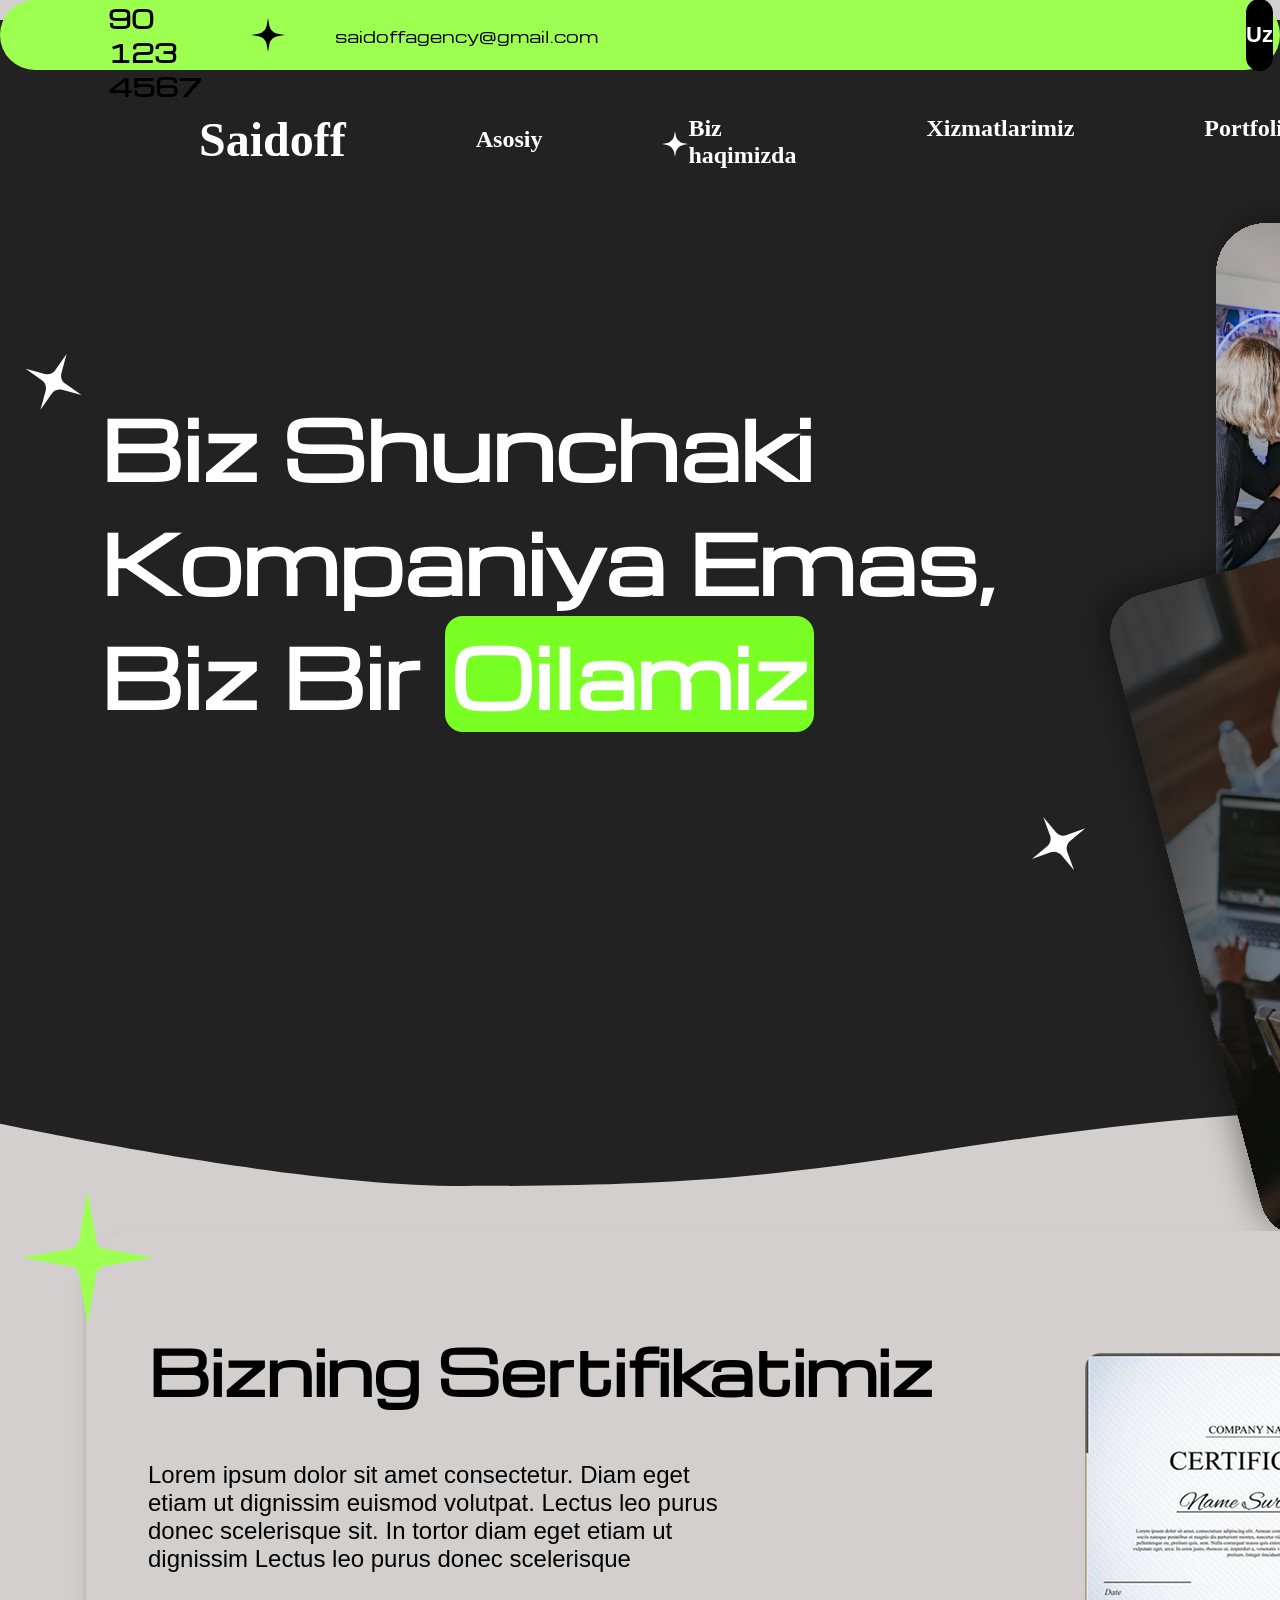
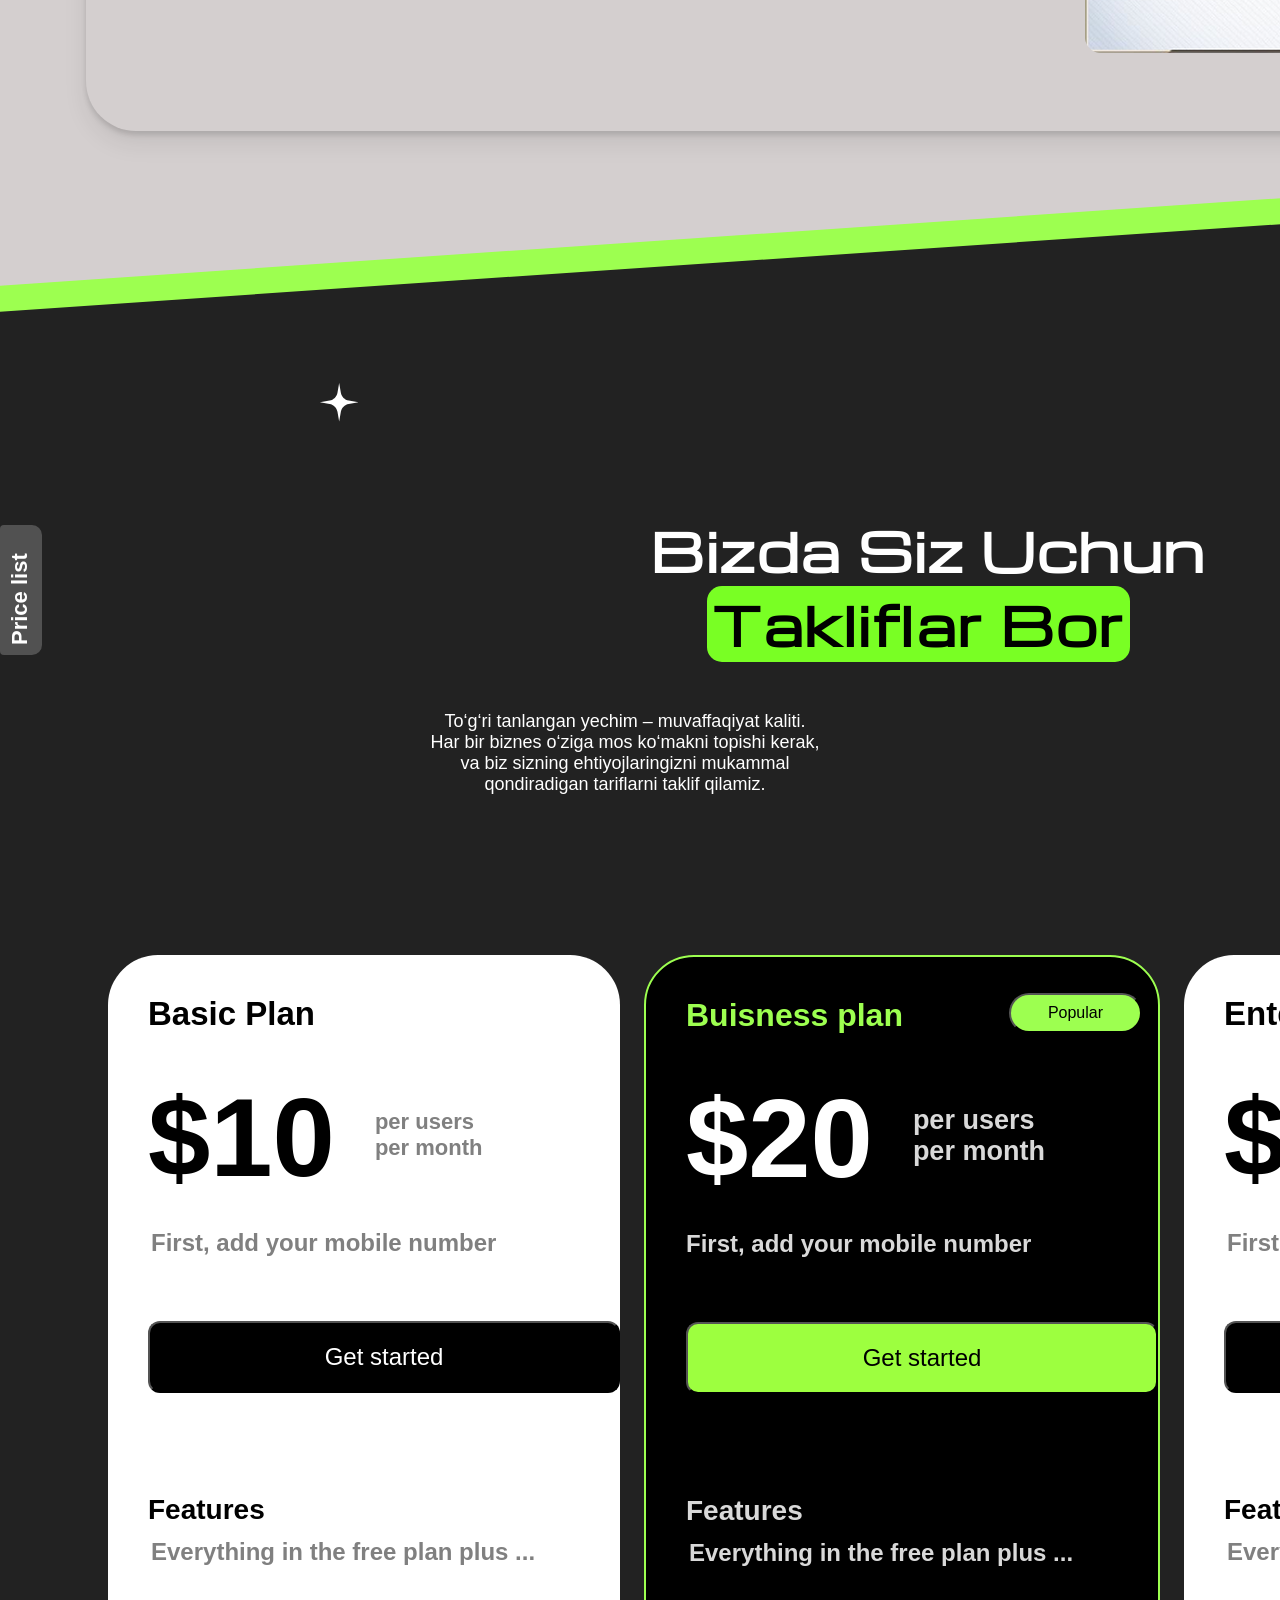
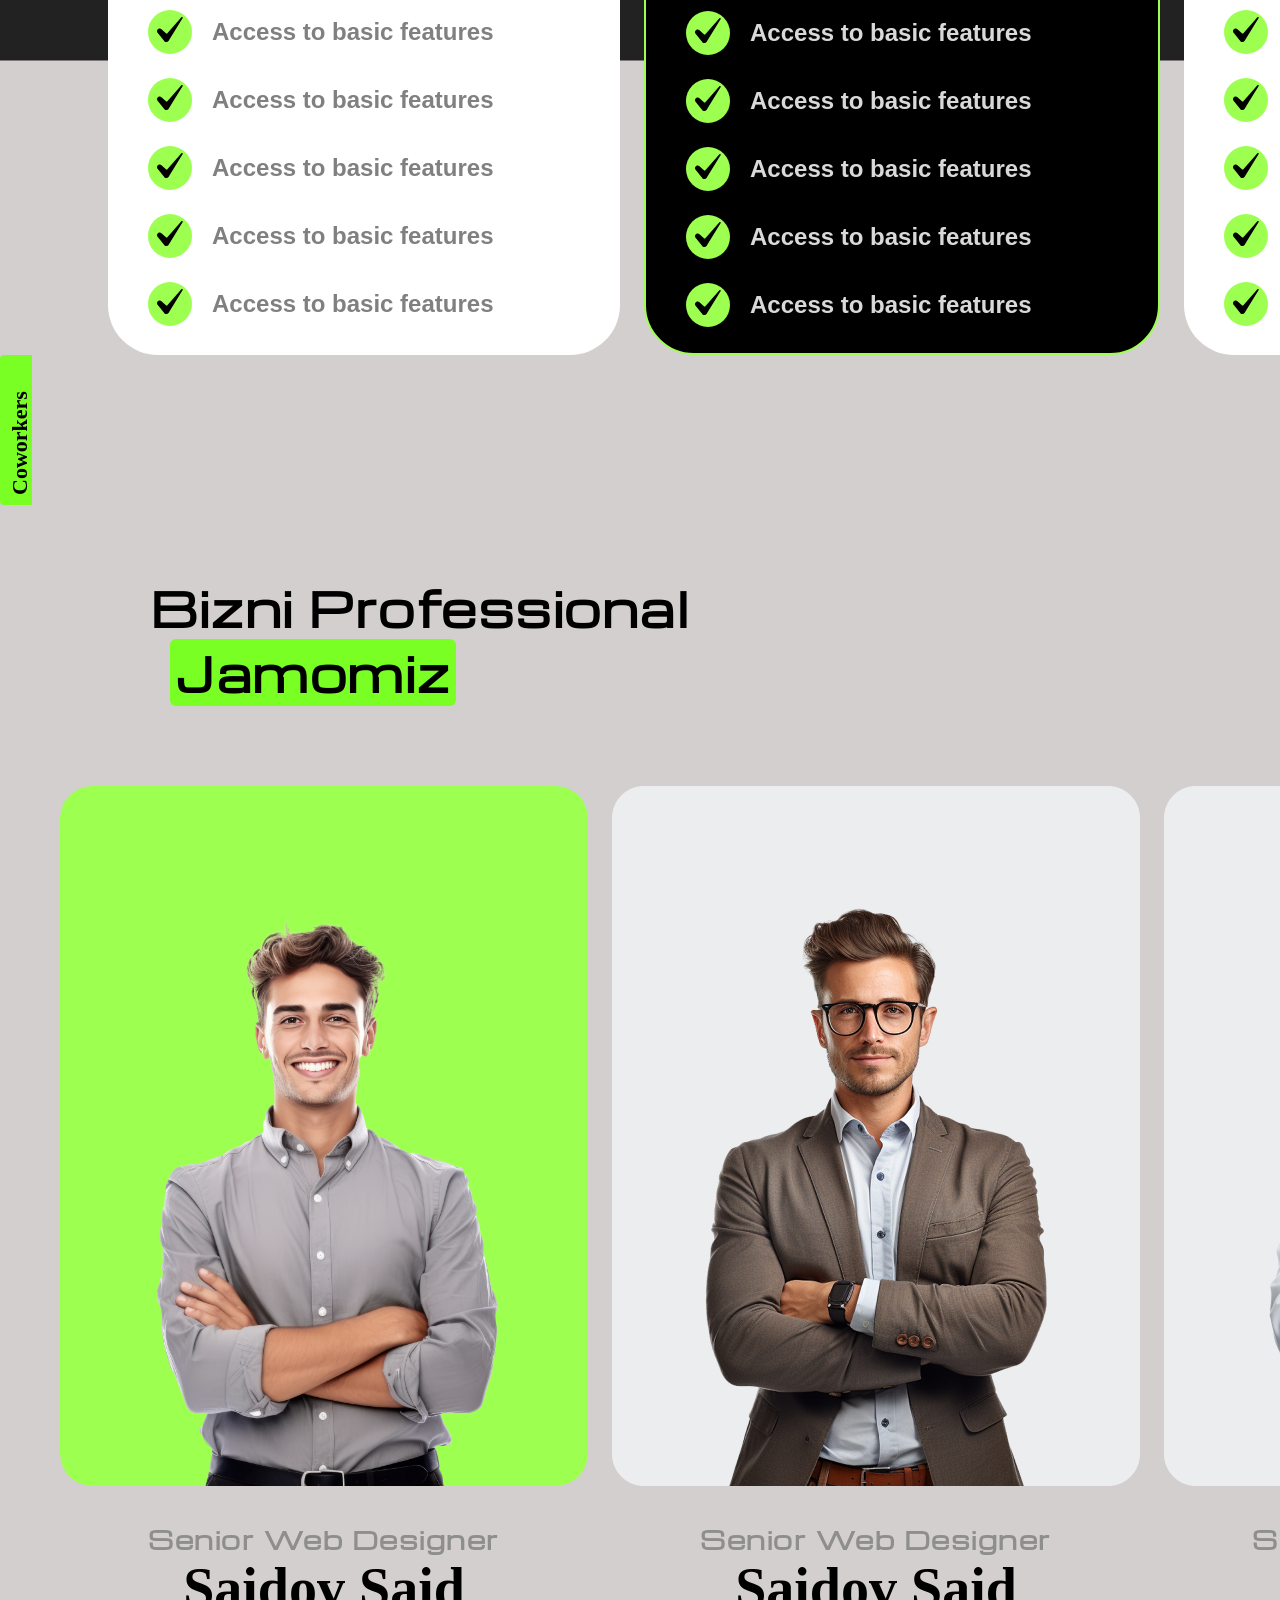
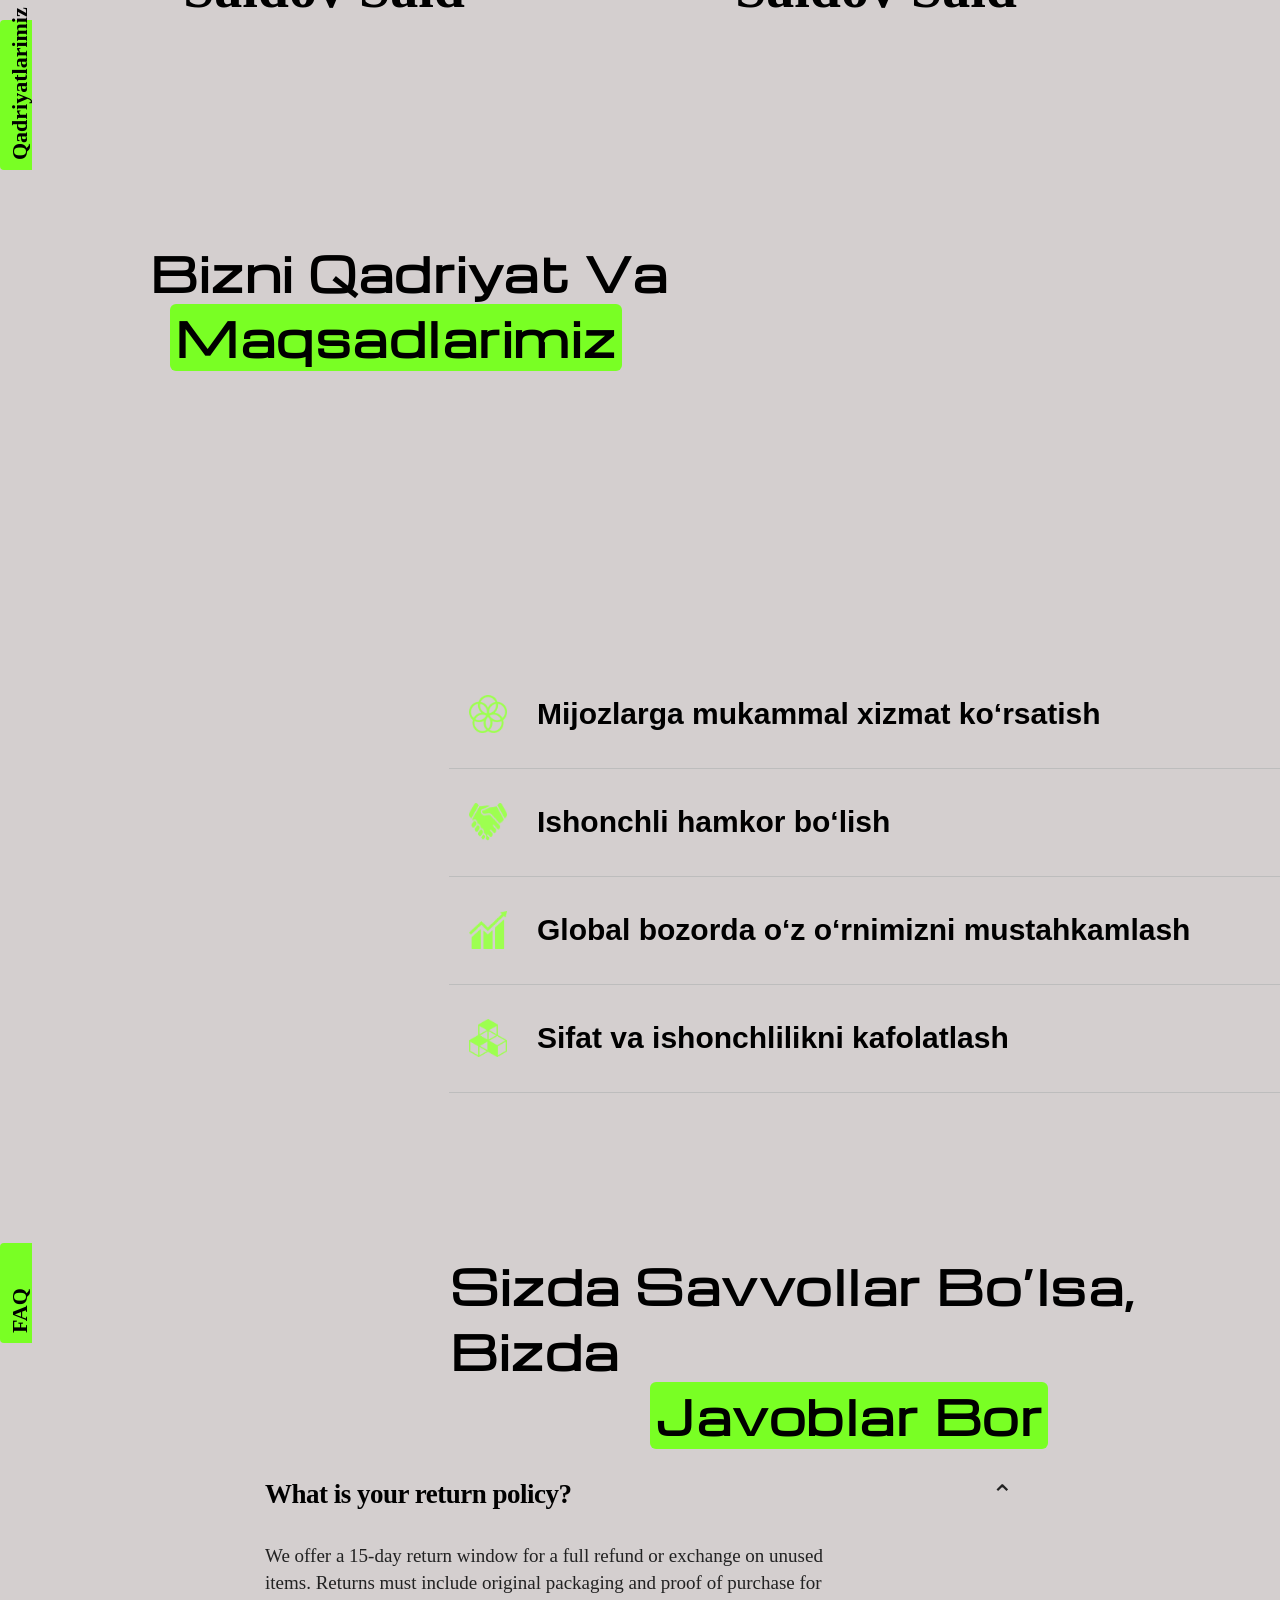
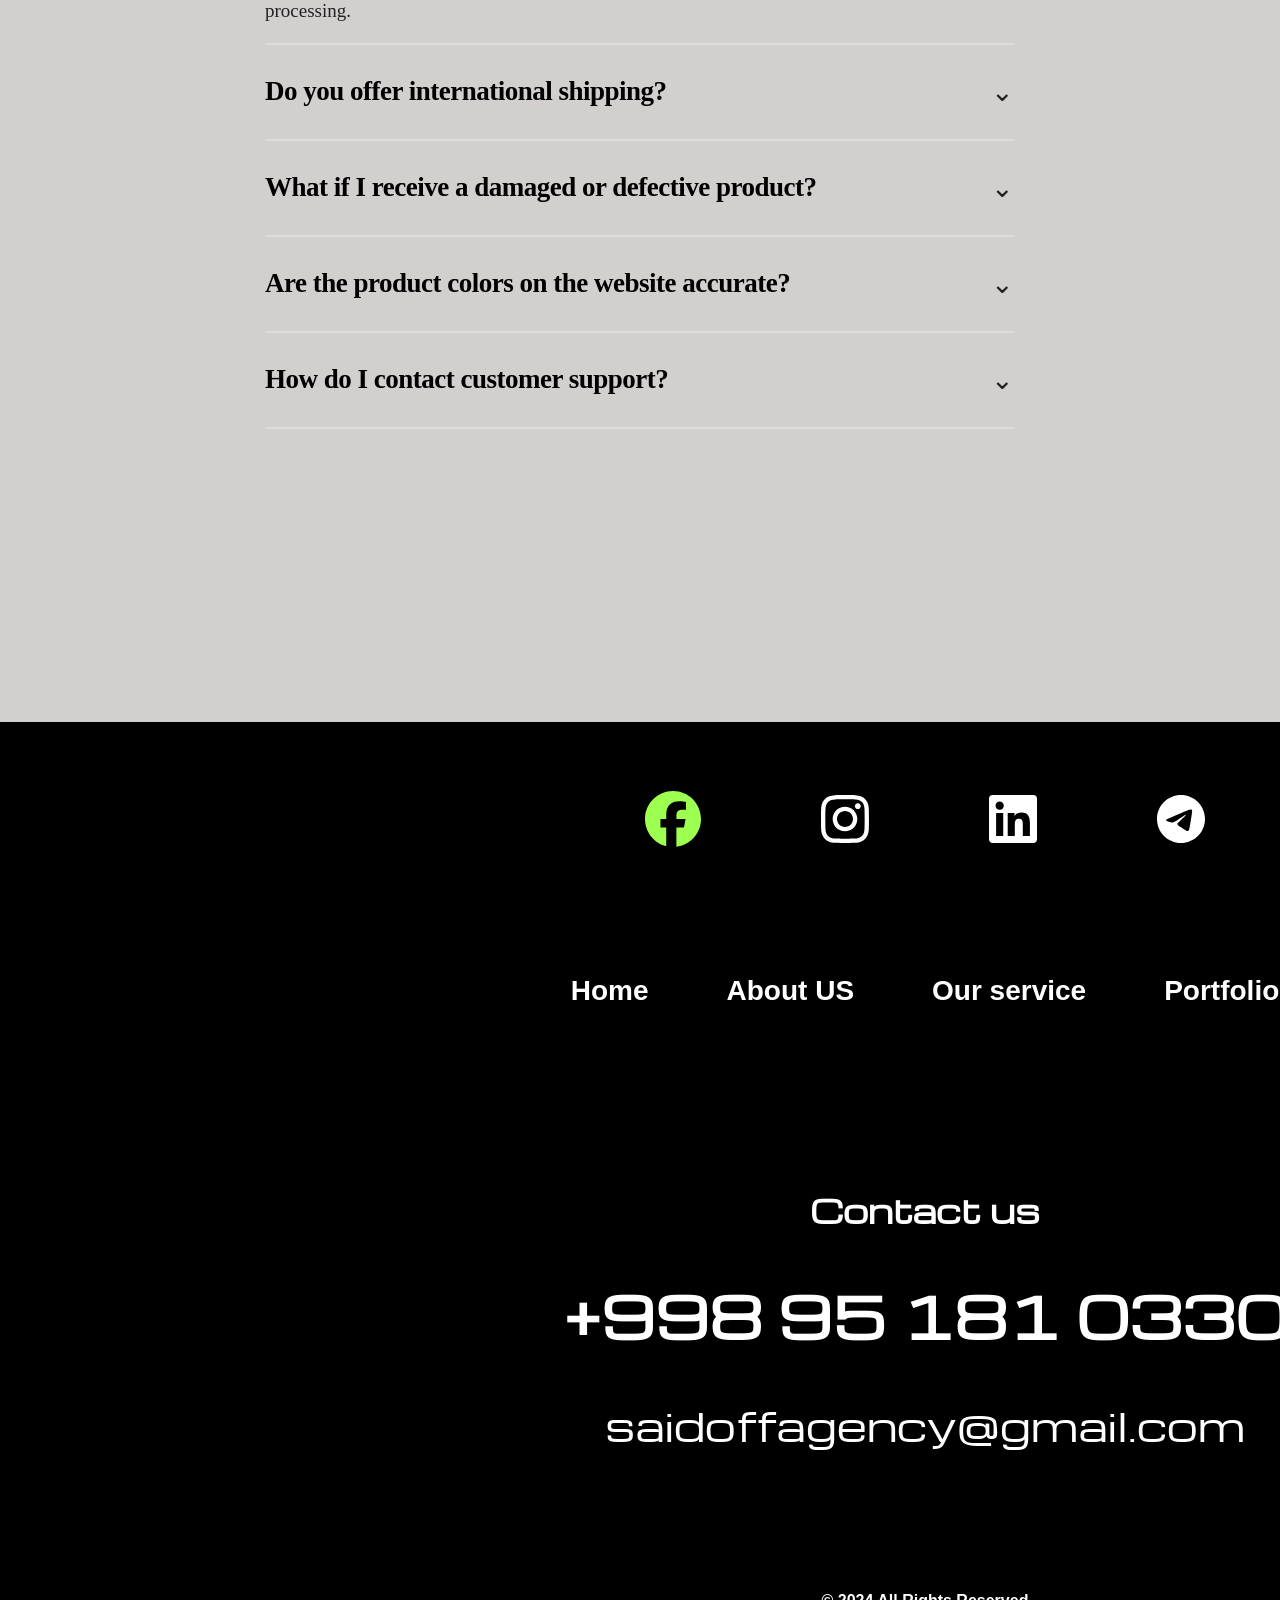
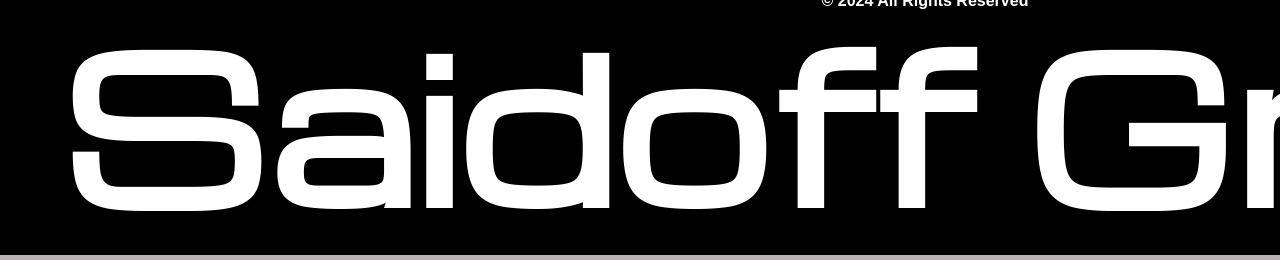
<file: garaa/about.html>
<!DOCTYPE html>
<html lang="en">

<head>
    <meta charset="UTF-8">
    <meta name="viewport" content="width=device-width, initial-scale=1.0">
    <title>Document</title>
    <link rel="stylesheet" href="about.css">
    <link rel="preconnect" href="https://fonts.googleapis.com">
    <link rel="preconnect" href="https://fonts.gstatic.com" crossorigin>
    <link
        href="https://fonts.googleapis.com/css2?family=Michroma&family=Montserrat:ital,wght@0,100..900;1,100..900&display=swap"
        rel="stylesheet">
</head>

<body>
    <div class="container">
        <div class="header">
            <h2 class="bc">+998 90 123 4567 </h2>
            <img src="./lmg/Star 4.svg" alt="">
            <p>saidoffagency@gmail.com</p>
            <button class="train">Uz</button>
            <p class="traina">Py</p>
            <p class="traina">Eng</p>
        </div>
        <div class="navbar">
            <img src="./aboutimg/Group 171.svg" alt="">
            <div class="fc">
                <h1>Saidoff</h1>
                <div class="massa">
                    <a href="index.html" class="massa">Asosiy</a>
                </div>
                <img src="./lmg/Star 5.svg" alt="" class="golf">
                <div class="links">
                    <a href="#">Biz haqimizda</a>
                    <a href="contact.html">Xizmatlarimiz</a>
                    <a href="portfolio.html">Portfolio</a>
                </div>
                <button class="friy"><a href="bog’lanish.html" class="llk">Bog’lanish</a></button>
            </div>
            <div class="frame">
                <h1 class="title">
                    Biz Shunchaki <br>Kompaniya Emas, <br> Biz Bir <span class="green">Oilamiz</span>
                </h1>
            </div>
        </div>
        <div class="hader">
            <img src="./aboutimg/image.svg" alt="" class="kal">
            <img src="./aboutimg/image (2).svg" alt="" class="kal1">
            <img src="./aboutimg/image (3).svg" alt="" class="kal2">

        </div>
        <div class="deri">
            <div class="car1">
                <img src="./aboutimg/Star 1.png" alt="" class="yumor">
                <h1 class="wed">Bizning Sertifikatimiz</h1>
                <p class="car2">Lorem ipsum dolor sit amet consectetur. Diam eget<br> etiam ut dignissim
                    euismod volutpat. Lectus leo
                    purus <br>donec scelerisque sit. In tortor diam eget etiam ut <br>
                    dignissim Lectus leo purus donec
                    scelerisque</p>
                <img src="./aboutimg/image 43.png" alt="" class="weda">

            </div>

        </div>
        <div class="bagraund">
            <img src="./lmg/Background.svg" alt="">
            <div class="about-topasi">
                <h1 class="titledaa">
                    Bizda Siz Uchun <br><span class="greennyw">Takliflar Bor</span><br>
                </h1>
                <p class="vayo">To‘g‘ri tanlangan yechim – muvaffaqiyat kaliti.<br> Har bir biznes o‘ziga mos ko‘makni
                    topishi kerak,<br> va
                    biz sizning ehtiyojlaringizni mukammal <br>qondiradigan tariflarni taklif qilamiz.</p>
                <div class="about-tagasg">
                    Price list
                </div>

            </div>
            <div class="cards">
                <div class="cards1">
                    <h2 class="lu">Basic Plan</h2>
                    <div class="lili">
                        <h1 class="li">
                            $10
                        </h1>
                        <p class="fcc">per users<br>
                            per month</p>
                    </div>
                    <h2 class="fcb">First, add your mobile number</h2>
                    <button class="real-madrid">Get started</button>
                    <h2 class="realmi">Features</h2>
                    <p class="fcbc">Everything in the free plan plus ...</p>
                    <div class="dar">
                        <button class="mano"><img src="./lmg/Group.svg" alt="" class="bmv"></button>
                        <p class="mas">Access to basic features</p>
                    </div>
                    <div class="dar">
                        <button class="mano"><img src="./lmg/Group.svg" alt="" class="bmv"></button>
                        <p class="mas">Access to basic features</p>
                    </div>
                    <div class="dar">
                        <button class="mano"><img src="./lmg/Group.svg" alt="" class="bmv"></button>
                        <p class="mas">Access to basic features</p>
                    </div>
                    <div class="dar">
                        <button class="mano"><img src="./lmg/Group.svg" alt="" class="bmv"></button>
                        <p class="mas">Access to basic features</p>
                    </div>
                    <div class="dar">
                        <button class="mano"><img src="./lmg/Group.svg" alt="" class="bmv"></button>
                        <p class="mas">Access to basic features</p>
                    </div>
                </div>
                <div class="cards2">
                    <div class="benz">
                        <h2 class="a">Buisness plan</h2>
                        <button class="b">Popular</button>
                    </div>
                    <div class="ab">
                        <h1 class="c">
                            $20
                        </h1>
                        <p class="d">
                            per users<br>
                            per month
                        </p>
                    </div>
                    <h2 class="e">First, add your mobile number</h2>
                    <button class="f">Get started</button>
                    <h2 class="g">Features</h2>
                    <p class="h">Everything in the free plan plus ...</p>
                    <div class="dari">
                        <button class="mano"><img src="./lmg/Group.svg" alt="" class="bmv"></button>
                        <p class="maas">Access to basic features</p>
                    </div>
                    <div class="dari">
                        <button class="mano"><img src="./lmg/Group.svg" alt="" class="bmv"></button>
                        <p class="maas">Access to basic features</p>
                    </div>
                    <div class="dari">
                        <button class="mano"><img src="./lmg/Group.svg" alt="" class="bmv"></button>
                        <p class="maas">Access to basic features</p>
                    </div>
                    <div class="dari">
                        <button class="mano"><img src="./lmg/Group.svg" alt="" class="bmv"></button>
                        <p class="maas">Access to basic features</p>
                    </div>
                    <div class="dari">
                        <button class="mano"><img src="./lmg/Group.svg" alt="" class="bmv"></button>
                        <p class="maas">Access to basic features</p>
                    </div>

                </div>
                <div class="cards3">
                    <h2 class="lu">Enterprise plan</h2>
                    <div class="lili">
                        <h1 class="li">
                            $50
                        </h1>
                        <p class="fcc">per users<br>
                            per month</p>
                    </div>
                    <h2 class="fcb">First, add your mobile number</h2>
                    <button class="real-madrid">Get started</button>
                    <h2 class="realmi">Features</h2>
                    <p class="fcbc">Everything in the free plan plus ...</p>
                    <div class="dar">
                        <button class="mano"><img src="./lmg/Group.svg" alt="" class="bmv"></button>
                        <p class="mas">Access to basic features</p>
                    </div>
                    <div class="dar">
                        <button class="mano"><img src="./lmg/Group.svg" alt="" class="bmv"></button>
                        <p class="mas">Access to basic features</p>
                    </div>
                    <div class="dar">
                        <button class="mano"><img src="./lmg/Group.svg" alt="" class="bmv"></button>
                        <p class="mas">Access to basic features</p>
                    </div>
                    <div class="dar">
                        <button class="mano"><img src="./lmg/Group.svg" alt="" class="bmv"></button>
                        <p class="mas">Access to basic features</p>
                    </div>
                    <div class="dar">
                        <button class="mano"><img src="./lmg/Group.svg" alt="" class="bmv"></button>
                        <p class="mas">Access to basic features</p>
                    </div>
                </div>

            </div>
        </div>
        <div class="about-tagas">
            Coworkers
        </div>


        <div class="about-topas">
            <h1 class="titleda">
                Bizni Professional <br><span class="greenny">Jamomiz</span><br>
            </h1>

        </div>
        <div class="max">
            <div class="dr">
                <img src="./lmg/Frame 50 (1).svg" alt="">
                <h2 class="i">Senior Web Designer</h2>
                <h1 class="o">Saidov Said</h1>
            </div>
            <div class="dr">
                <img src="./lmg/Frame 51.png" alt="">
                <h2 class="i">Senior Web Designer</h2>
                <h1 class="o">Saidov Said</h1>
            </div>
            <div class="dr">
                <img src="./lmg/Frame 52.png" alt="">
                <h2 class="i">Senior Web Designer</h2>
                <h1 class="o">Saidov Said</h1>
            </div>
            <div class="dr">
                <img src="./lmg/Frame 53.png" alt="">
                <h2 class="is">Senior Grap</h2>
                <h1 class="o">Odin</h1>
            </div>
        </div>
        <div class="about-tagas">
            Qadriyatlarimiz
        </div>


        <div class="about-topas">
            <h1 class="titleda">
                Bizni Qadriyat Va <br><span class="greenny">Maqsadlarimiz</span><br>
            </h1>

        </div>
        <div class="services">

            <div class="service-item">
                <img src="./aboutimg/Vector.png" alt="">
                <h2>Mijozlarga mukammal xizmat ko‘rsatish</h2>
            </div>

            <div class="service-item">
                <img src="./aboutimg/Group.png" alt="">
                <h2>Ishonchli hamkor bo‘lish</h2>
            </div>

            <div class="service-item">
                <img src="./aboutimg/Group (1).png" alt="">
                <h2>Global bozorda o‘z o‘rnimizni mustahkamlash</h2>
            </div>

            <div class="service-item">
                <img src="./aboutimg/Vector (1).png" alt="">
                <h2>Sifat va ishonchlilikni kafolatlash</h2>
            </div>

        </div>
        <div class="about-karol">
            FAQ
        </div>
        <div class="about-home">
            <h1 class="taytl">
                Sizda Savvollar Bo’lsa, Bizda <br> <span class="greny">Javoblar Bor</span>
            </h1>
        </div>
        <div class="faq-content">

            <div class="faq-item active">

                <div class="faq-question">
                    <h2>
                        What is your return policy?
                    </h2>

                    <span class="arrow up">⌃</span>
                </div>

                <div class="answer">
                    We offer a 15-day return window for a full refund or exchange on unused<br> items. Returns must
                    include
                    original packaging and proof of purchase for<br> processing.
                </div>

            </div>


            <div class="faq-item">

                <div class="faq-question">
                    <h2>Do you offer international shipping?</h2>

                    <span class="arrow">⌄</span>
                </div>

            </div>


            <div class="faq-item">

                <div class="faq-question">
                    <h2>What if I receive a damaged or defective product?</h2>

                    <span class="arrow">⌄</span>
                </div>

            </div>


            <div class="faq-item">

                <div class="faq-question">
                    <h2>
                       Are the product colors on the website accurate?
                    </h2>

                    <span class="arrow">⌄</span>
                </div>

            </div>


            <div class="faq-item">

                <div class="faq-question">
                    <h2>How do I contact customer support?</h2>

                    <span class="arrow">⌄</span>
                </div>

            </div>
        </div>
        <div class="begraund">
            <div class="vf">
                <img src="./lmg/Group 107.svg" alt="">
            </div>
            <div class="gayt">
                <a href="#">Home</a>
                <a href="#">About US</a>
                <a href="#">Our service</a>
                <a href="#">Portfolio</a>
            </div>
            <h2 class="noobs">Contact us</h2>
            <h1 class="boy">+998 95 181 0330 </h1>
            <p class="boy1">saidoffagency@gmail.com </p>
            <p class="mak">© 2024 All Rights Reserved</p>
            <h1 class="saiz">Saidoff Group</h1>
        </div>
    </div>

</body>

</html>
</file>
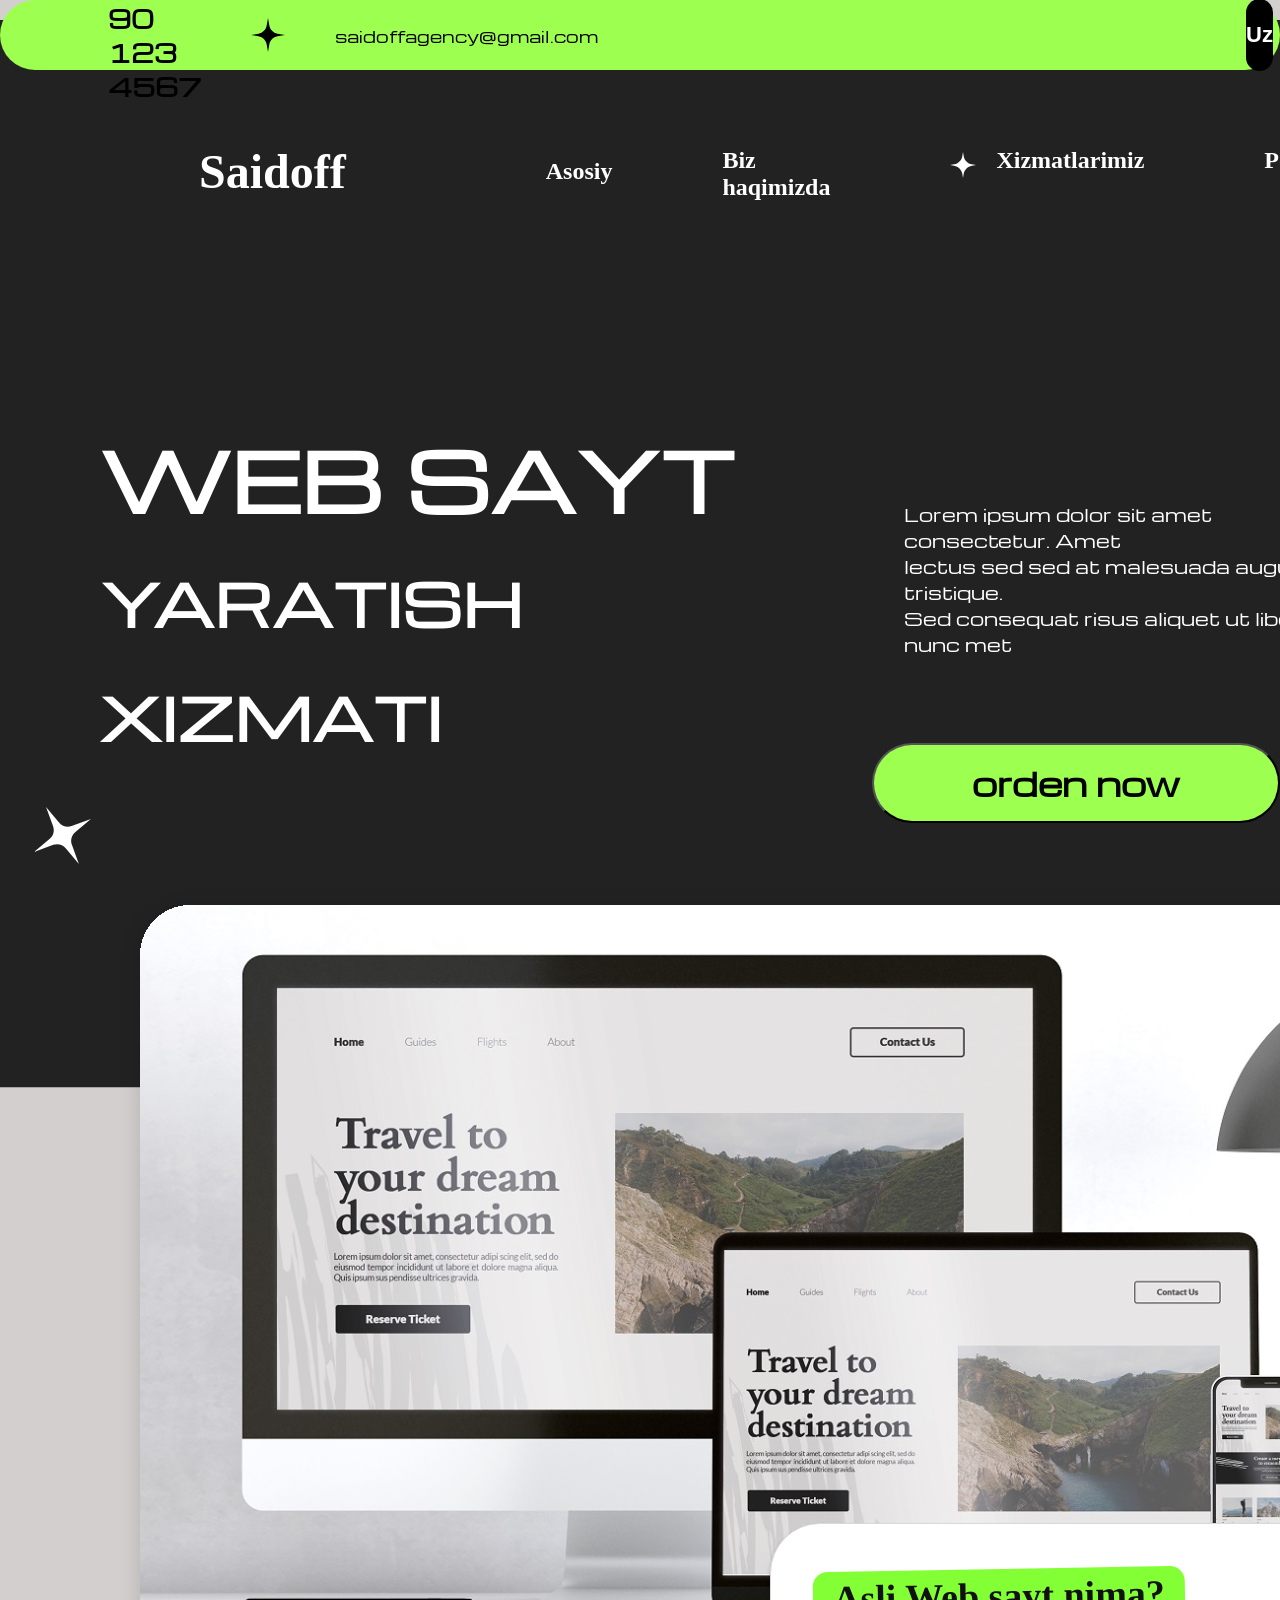
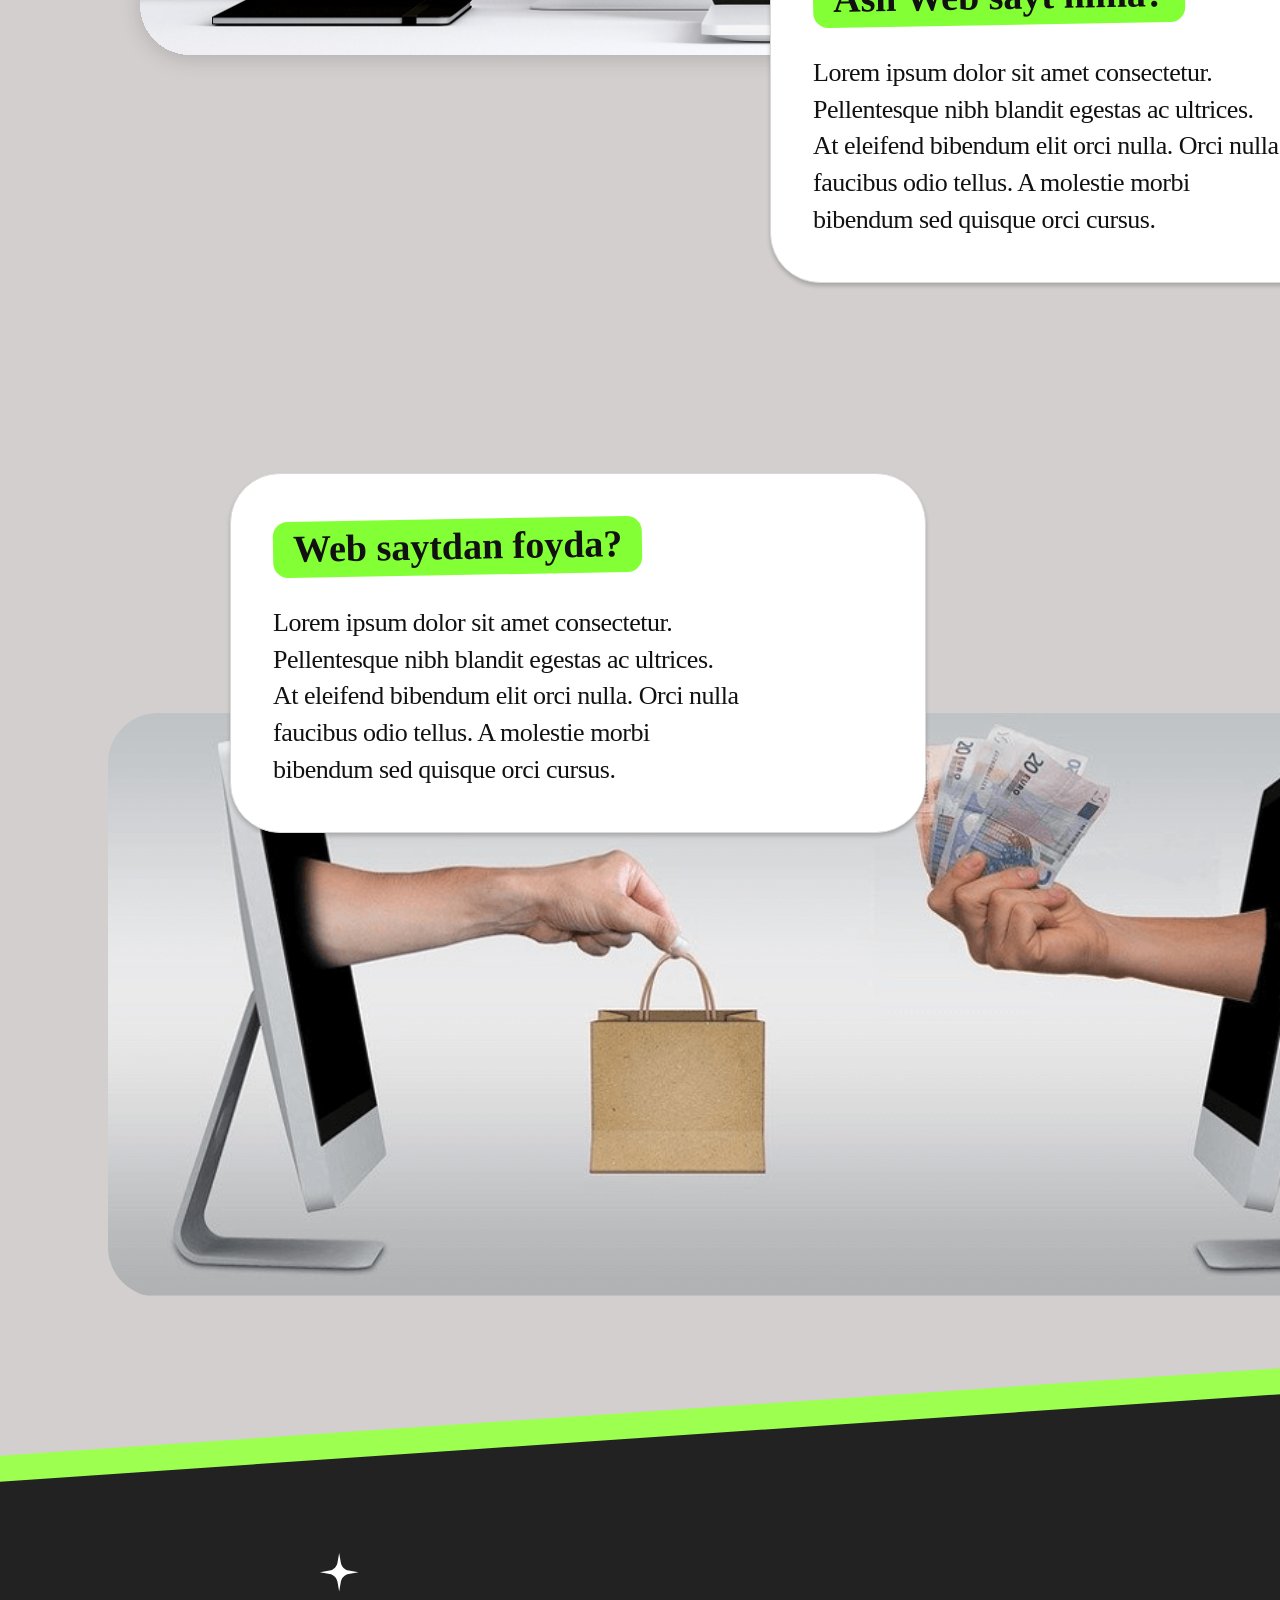
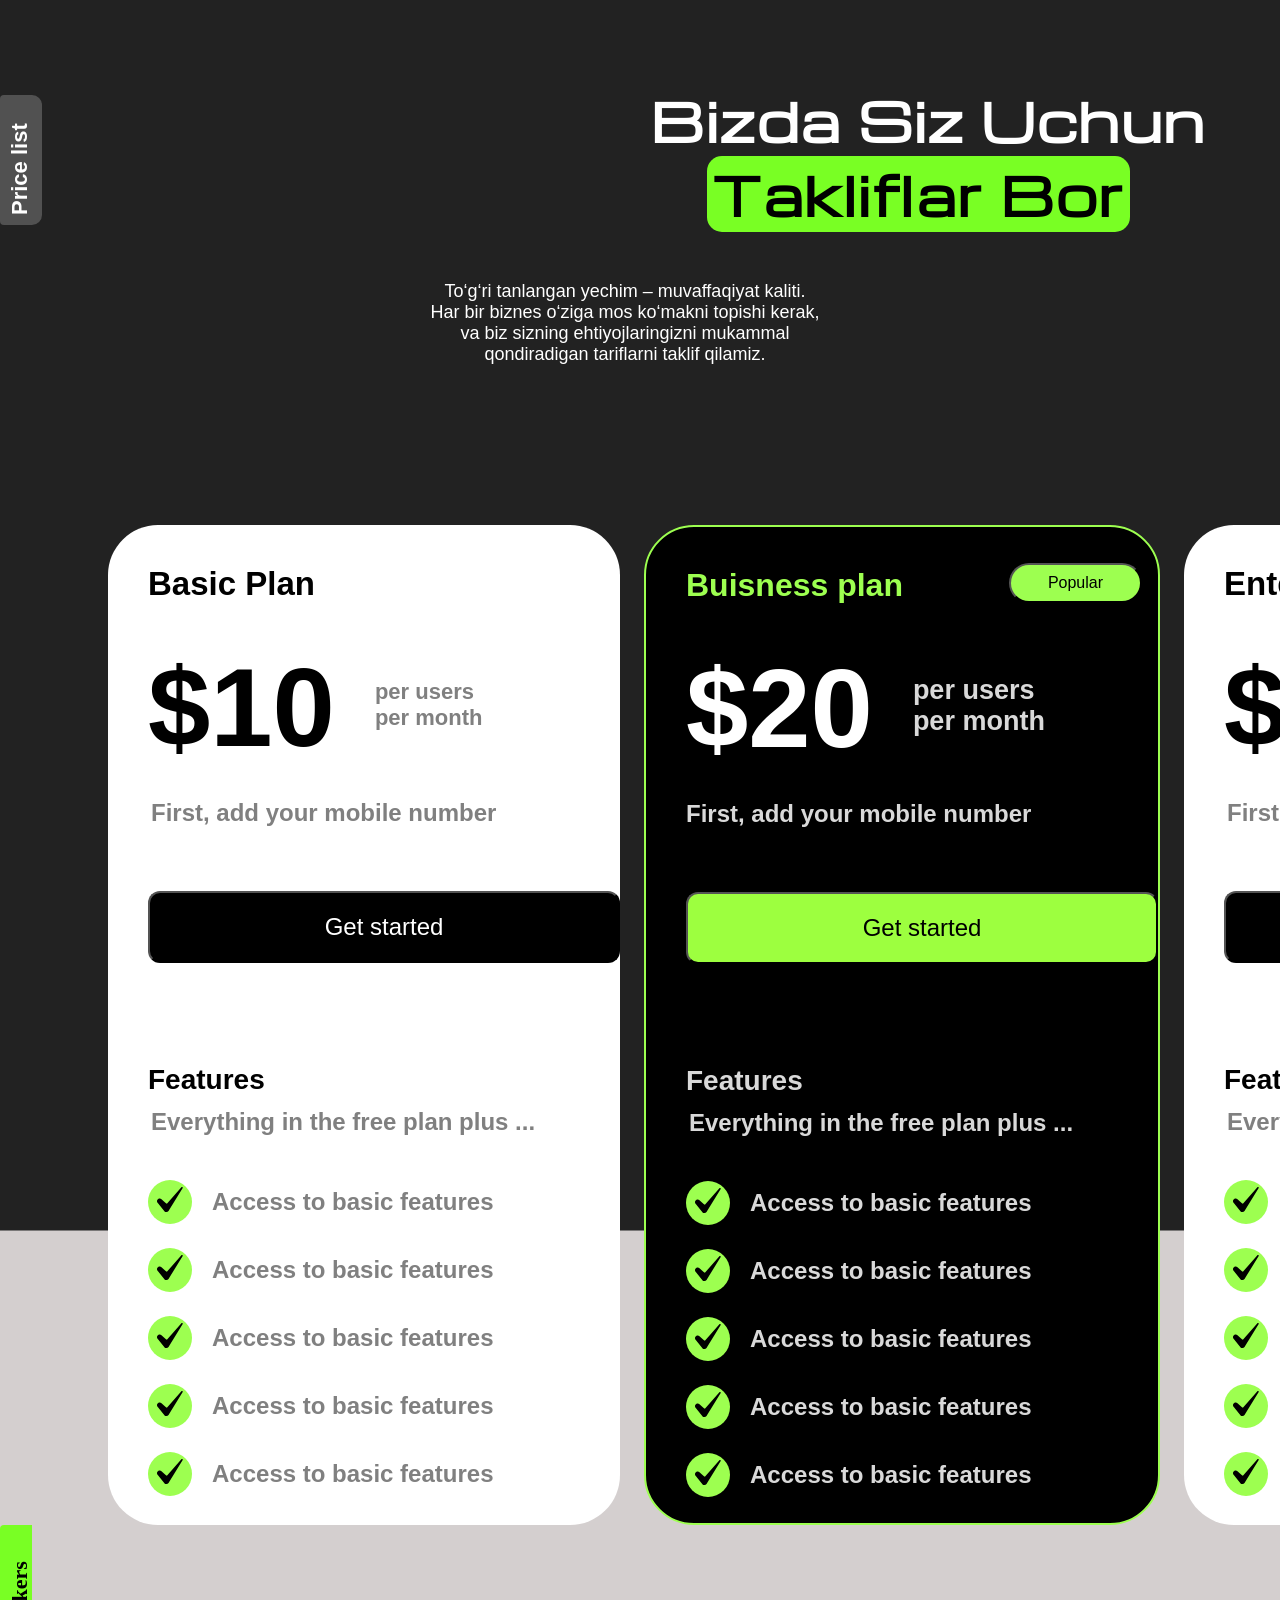
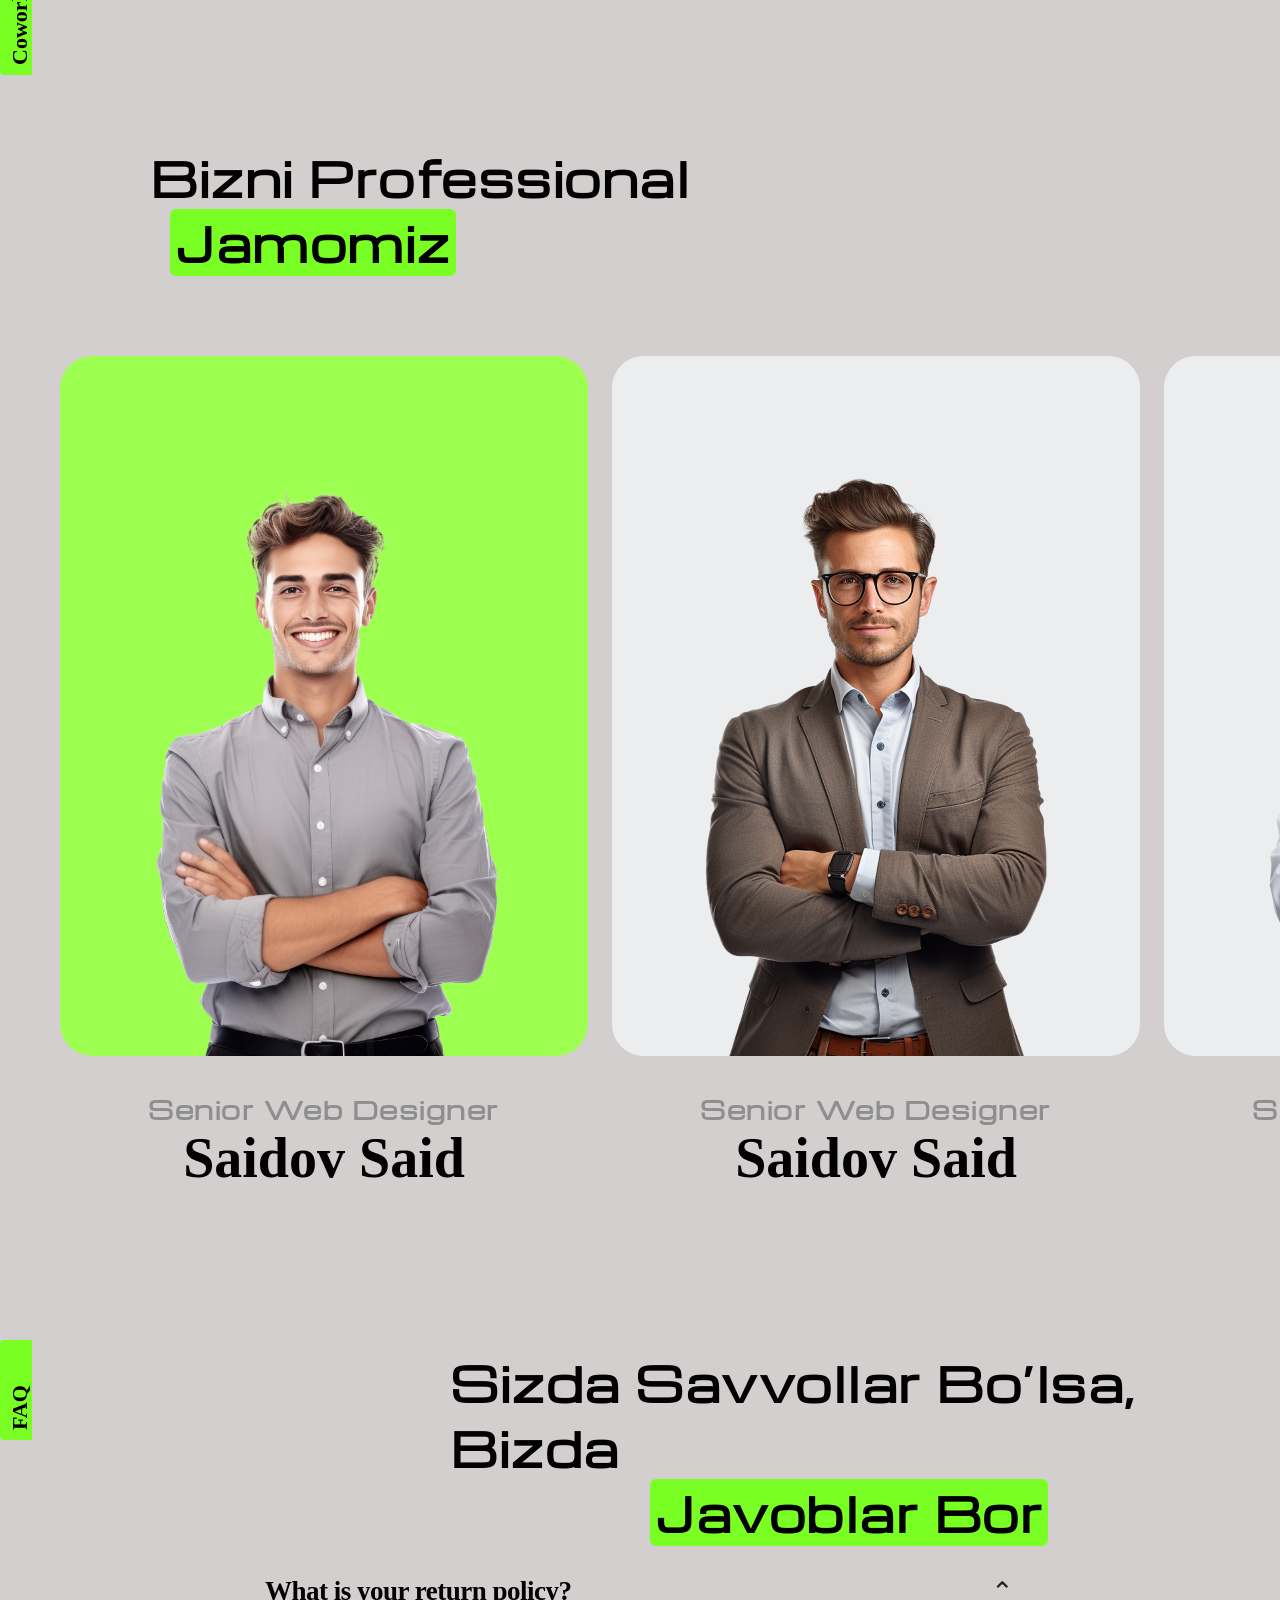
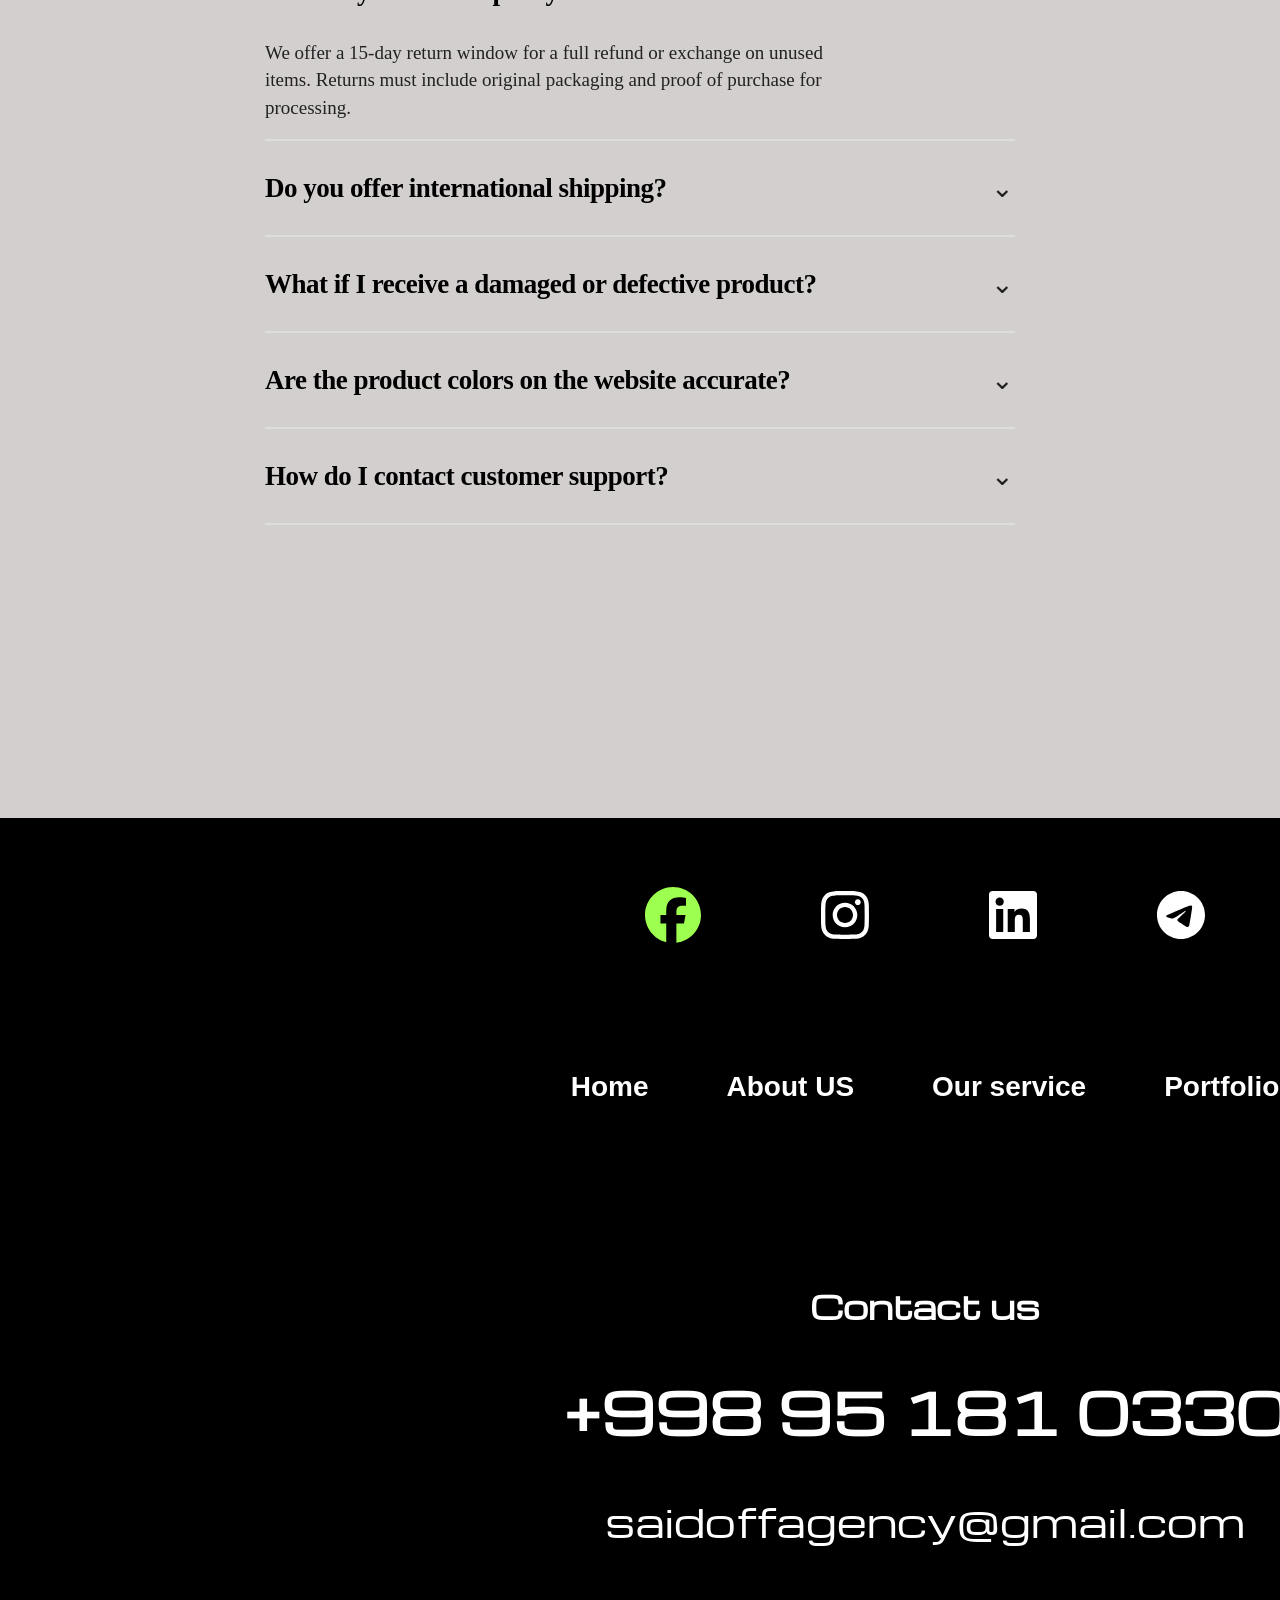
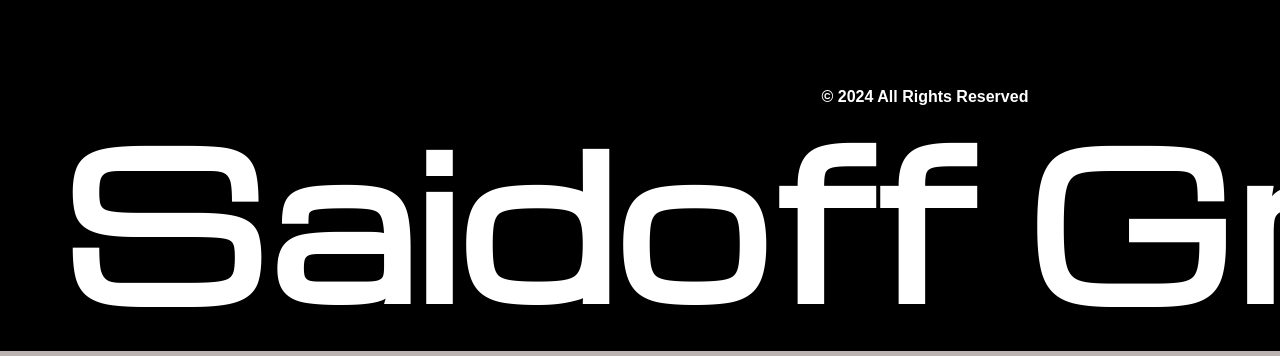
<file: garaa/contact.html>
<!DOCTYPE html>
<html lang="en">

<head>
    <meta charset="UTF-8">
    <meta name="viewport" content="width=device-width, initial-scale=1.0">
    <title>Document</title>
    <link rel="stylesheet" href="contact.css">
    <link rel="preconnect" href="https://fonts.googleapis.com">
    <link rel="preconnect" href="https://fonts.gstatic.com" crossorigin>
    <link
        href="https://fonts.googleapis.com/css2?family=Michroma&family=Montserrat:ital,wght@0,100..900;1,100..900&display=swap"
        rel="stylesheet">
</head>

<body>
    <div class="container">
        <div class="header">
            <h2 class="bc">+998 90 123 4567 </h2>
            <img src="./lmg/Star 4.svg" alt="">
            <p>saidoffagency@gmail.com</p>
            <button class="train">Uz</button>
            <p class="traina">Py</p>
            <p class="traina">Eng</p>
        </div>
        <div class="navbar">
            <img src="./aboutimg/image (4).svg" alt="">
            <div class="fc">
                <h1>Saidoff</h1>
                <div class="massa">
                    <a href="index.html" class="massa">Asosiy</a>
                </div>
                <div class="links">
                    <a href="about.html" class="yuxa">Biz haqimizda</a>
                    <img src="./lmg/Star 5.svg" alt="" class="golf">
                    <a href="contact.html" class="muz">Xizmatlarimiz</a>
                    <a href="portfolio.html">Portfolio</a>
                </div>
                <button class="friy"><a href="bog’lanish.html" class="llk">Bog’lanish</a></button>
            </div>
            <div class="frame">
                <h1 class="title">
                    WEB SAYT <br><span class="web"> YARATISH XIZMATI</span>
                </h1>
                <P class="parod">Lorem ipsum dolor sit amet consectetur. Amet<BR> lectus sed sed at malesuada augue
                    tristique.<br> Sed
                    consequat risus aliquet ut libero nunc met</P>
                <p class="devs">
                    <img src="./aboutimg/Star 5.svg" alt="">
                <div class="sekund">
                    <button class="gara">orden now </button>
                    
                </div>
                

                </p>
            </div>

        </div>
        <div class="zews">
            <img src="./aboutimg/image (14).svg" alt="">
        </div>
        <div class="web-card">

            <h1>Asli Web sayt nima?</h1>

            <p>
                Lorem ipsum dolor sit amet consectetur.<br>
                Pellentesque nibh blandit egestas ac ultrices.<br>
                At eleifend bibendum elit orci nulla. Orci nulla<br>
                faucibus odio tellus. A molestie morbi<br>
                bibendum sed quisque orci cursus.
            </p>

            <div class="star">
                <img src="./aboutimg/Star 3.svg" alt="">
            </div>

        </div>
        <div class="web-cardm">

            <h1>Web saytdan foyda?</h1>

            <p>
                Lorem ipsum dolor sit amet consectetur.<br>
                Pellentesque nibh blandit egestas ac ultrices.<br>
                At eleifend bibendum elit orci nulla. Orci nulla<br>
                faucibus odio tellus. A molestie morbi<br>
                bibendum sed quisque orci cursus.
            </p>



        </div>
        <img src="./aboutimg/image 56.svg" alt="" class="kaj">
        <div class="bagraund">
            <img src="./lmg/Background.svg" alt="">
            <div class="about-topasi">
                <h1 class="titledaa">
                    Bizda Siz Uchun <br><span class="greennyw">Takliflar Bor</span><br>
                </h1>
                <p class="vayo">To‘g‘ri tanlangan yechim – muvaffaqiyat kaliti.<br> Har bir biznes o‘ziga mos ko‘makni
                    topishi kerak,<br> va
                    biz sizning ehtiyojlaringizni mukammal <br>qondiradigan tariflarni taklif qilamiz.</p>
                <div class="about-tagasg">
                    Price list
                </div>

            </div>
            <div class="cards">
                <div class="cards1">
                    <h2 class="lu">Basic Plan</h2>
                    <div class="lili">
                        <h1 class="li">
                            $10
                        </h1>
                        <p class="fcc">per users<br>
                            per month</p>
                    </div>
                    <h2 class="fcb">First, add your mobile number</h2>
                    <button class="real-madrid">Get started</button>
                    <h2 class="realmi">Features</h2>
                    <p class="fcbc">Everything in the free plan plus ...</p>
                    <div class="dar">
                        <button class="mano"><img src="./lmg/Group.svg" alt="" class="bmv"></button>
                        <p class="mas">Access to basic features</p>
                    </div>
                    <div class="dar">
                        <button class="mano"><img src="./lmg/Group.svg" alt="" class="bmv"></button>
                        <p class="mas">Access to basic features</p>
                    </div>
                    <div class="dar">
                        <button class="mano"><img src="./lmg/Group.svg" alt="" class="bmv"></button>
                        <p class="mas">Access to basic features</p>
                    </div>
                    <div class="dar">
                        <button class="mano"><img src="./lmg/Group.svg" alt="" class="bmv"></button>
                        <p class="mas">Access to basic features</p>
                    </div>
                    <div class="dar">
                        <button class="mano"><img src="./lmg/Group.svg" alt="" class="bmv"></button>
                        <p class="mas">Access to basic features</p>
                    </div>
                </div>
                <div class="cards2">
                    <div class="benz">
                        <h2 class="a">Buisness plan</h2>
                        <button class="b">Popular</button>
                    </div>
                    <div class="ab">
                        <h1 class="c">
                            $20
                        </h1>
                        <p class="d">
                            per users<br>
                            per month
                        </p>
                    </div>
                    <h2 class="e">First, add your mobile number</h2>
                    <button class="f">Get started</button>
                    <h2 class="g">Features</h2>
                    <p class="h">Everything in the free plan plus ...</p>
                    <div class="dari">
                        <button class="mano"><img src="./lmg/Group.svg" alt="" class="bmv"></button>
                        <p class="maas">Access to basic features</p>
                    </div>
                    <div class="dari">
                        <button class="mano"><img src="./lmg/Group.svg" alt="" class="bmv"></button>
                        <p class="maas">Access to basic features</p>
                    </div>
                    <div class="dari">
                        <button class="mano"><img src="./lmg/Group.svg" alt="" class="bmv"></button>
                        <p class="maas">Access to basic features</p>
                    </div>
                    <div class="dari">
                        <button class="mano"><img src="./lmg/Group.svg" alt="" class="bmv"></button>
                        <p class="maas">Access to basic features</p>
                    </div>
                    <div class="dari">
                        <button class="mano"><img src="./lmg/Group.svg" alt="" class="bmv"></button>
                        <p class="maas">Access to basic features</p>
                    </div>

                </div>
                <div class="cards3">
                    <h2 class="lu">Enterprise plan</h2>
                    <div class="lili">
                        <h1 class="li">
                            $50
                        </h1>
                        <p class="fcc">per users<br>
                            per month</p>
                    </div>
                    <h2 class="fcb">First, add your mobile number</h2>
                    <button class="real-madrid">Get started</button>
                    <h2 class="realmi">Features</h2>
                    <p class="fcbc">Everything in the free plan plus ...</p>
                    <div class="dar">
                        <button class="mano"><img src="./lmg/Group.svg" alt="" class="bmv"></button>
                        <p class="mas">Access to basic features</p>
                    </div>
                    <div class="dar">
                        <button class="mano"><img src="./lmg/Group.svg" alt="" class="bmv"></button>
                        <p class="mas">Access to basic features</p>
                    </div>
                    <div class="dar">
                        <button class="mano"><img src="./lmg/Group.svg" alt="" class="bmv"></button>
                        <p class="mas">Access to basic features</p>
                    </div>
                    <div class="dar">
                        <button class="mano"><img src="./lmg/Group.svg" alt="" class="bmv"></button>
                        <p class="mas">Access to basic features</p>
                    </div>
                    <div class="dar">
                        <button class="mano"><img src="./lmg/Group.svg" alt="" class="bmv"></button>
                        <p class="mas">Access to basic features</p>
                    </div>
                </div>

            </div>
        </div>
        <div class="about-tagas">
            Coworkers
        </div>


        <div class="about-topas">
            <h1 class="titleda">
                Bizni Professional <br><span class="greenny">Jamomiz</span><br>
            </h1>

        </div>
        <div class="max">
            <div class="dr">
                <img src="./lmg/Frame 50 (1).svg" alt="">
                <h2 class="i">Senior Web Designer</h2>
                <h1 class="o">Saidov Said</h1>
            </div>
            <div class="dr">
                <img src="./lmg/Frame 51.png" alt="">
                <h2 class="i">Senior Web Designer</h2>
                <h1 class="o">Saidov Said</h1>
            </div>
            <div class="dr">
                <img src="./lmg/Frame 52.png" alt="">
                <h2 class="i">Senior Web Designer</h2>
                <h1 class="o">Saidov Said</h1>
            </div>
            <div class="dr">
                <img src="./lmg/Frame 53.png" alt="">
                <h2 class="is">Senior Grap</h2>
                <h1 class="o">Odin</h1>
            </div>
        </div>


      
        <div class="about-karol">
            FAQ
        </div>
        <div class="about-home">
            <h1 class="taytl">
                Sizda Savvollar Bo’lsa, Bizda <br> <span class="greny">Javoblar Bor</span>
            </h1>
        </div>
        <div class="faq-content">

            <div class="faq-item active">

                <div class="faq-question">
                    <h2>
                        What is your return policy?
                    </h2>

                    <span class="arrow up">⌃</span>
                </div>

                <div class="answer">
                    We offer a 15-day return window for a full refund or exchange on unused<br> items. Returns must
                    include
                    original packaging and proof of purchase for<br> processing.
                </div>

            </div>


            <div class="faq-item">

                <div class="faq-question">
                    <h2>Do you offer international shipping?</h2>

                    <span class="arrow">⌄</span>
                </div>

            </div>


            <div class="faq-item">

                <div class="faq-question">
                    <h2>What if I receive a damaged or defective product?</h2>

                    <span class="arrow">⌄</span>
                </div>

            </div>


            <div class="faq-item">

                <div class="faq-question">
                    <h2>
                        Are the product colors on the website accurate?
                    </h2>

                    <span class="arrow">⌄</span>
                </div>

            </div>


            <div class="faq-item">

                <div class="faq-question">
                    <h2>How do I contact customer support?</h2>

                    <span class="arrow">⌄</span>
                </div>

            </div>
        </div>
        <div class="begraund">
            <div class="vf">
                <img src="./lmg/Group 107.svg" alt="">
            </div>
            <div class="gayt">
                <a href="#">Home</a>
                <a href="#">About US</a>
                <a href="#">Our service</a>
                <a href="#">Portfolio</a>
            </div>
            <h2 class="noobs">Contact us</h2>
            <h1 class="boy">+998 95 181 0330 </h1>
            <p class="boy1">saidoffagency@gmail.com </p>
            <p class="mak">© 2024 All Rights Reserved</p>
            <h1 class="saiz">Saidoff Group</h1>
        </div>

    </div>
</body>

</html>
</file>
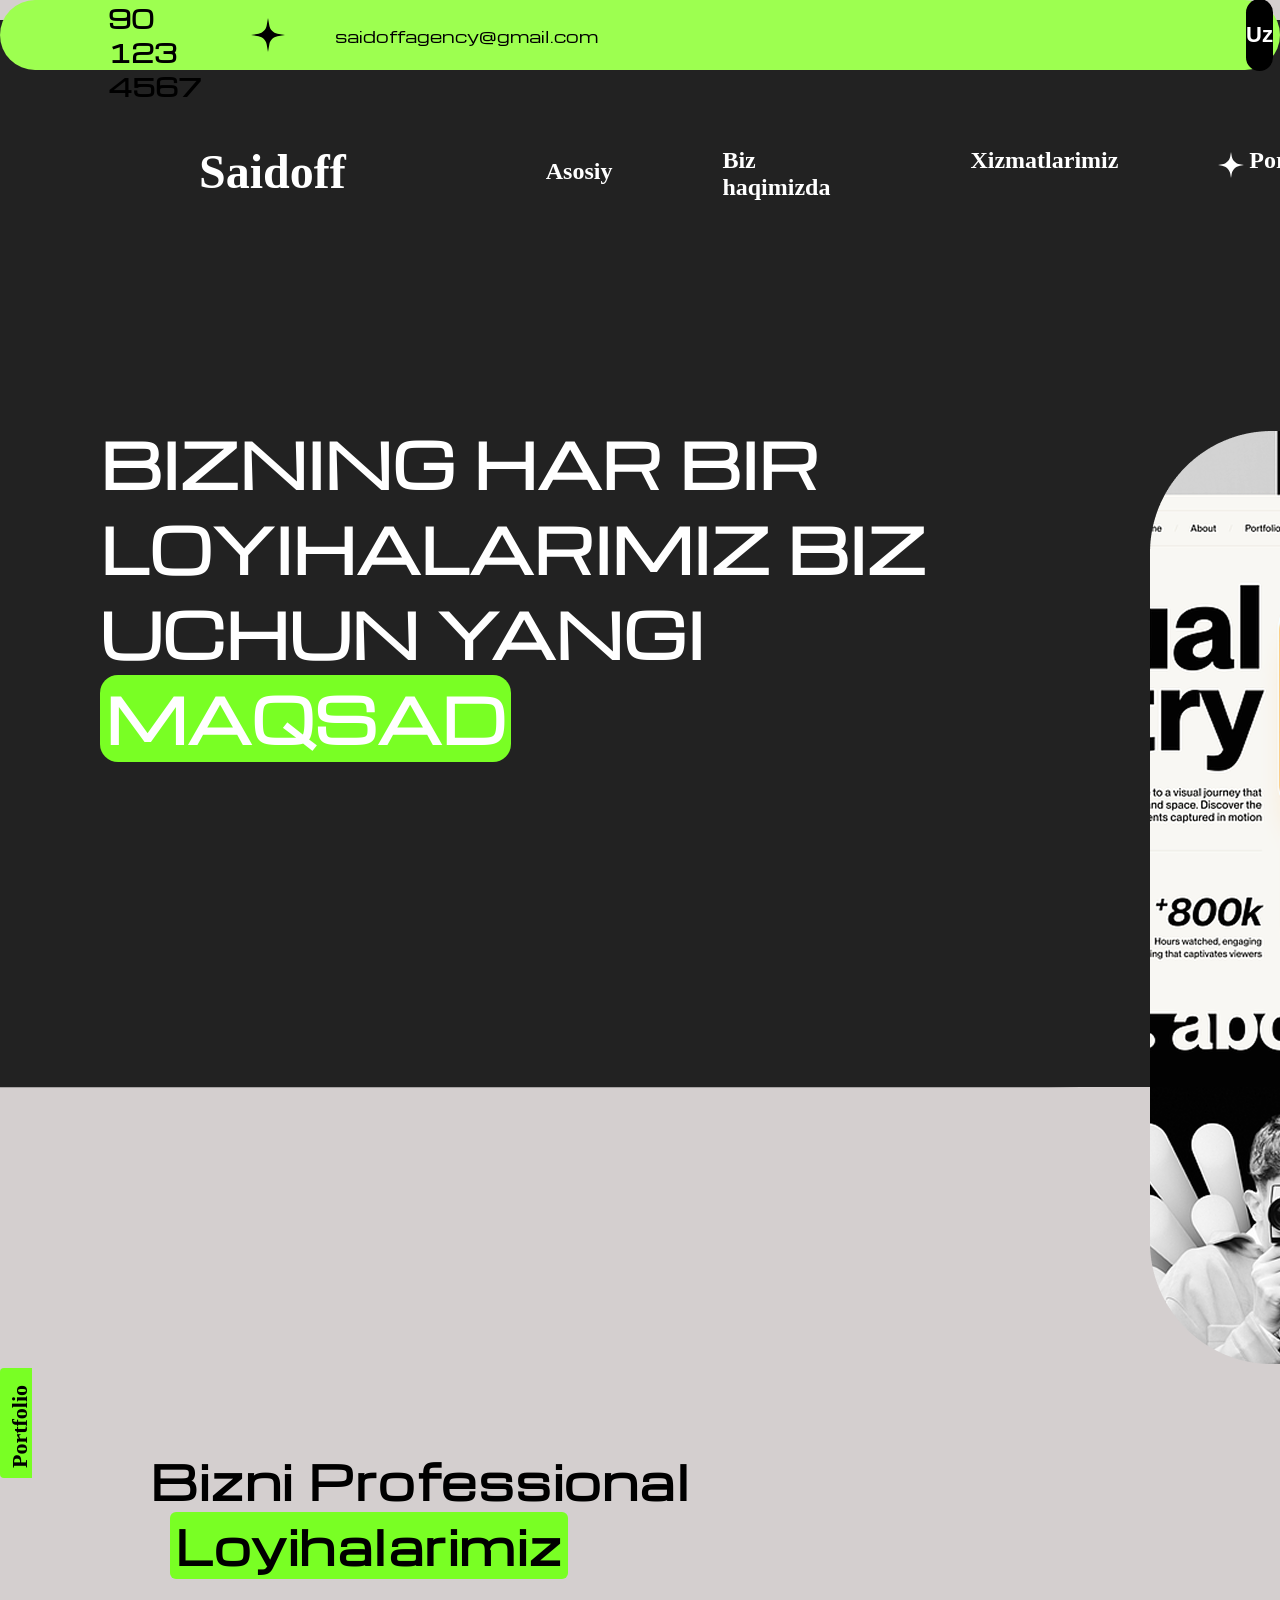
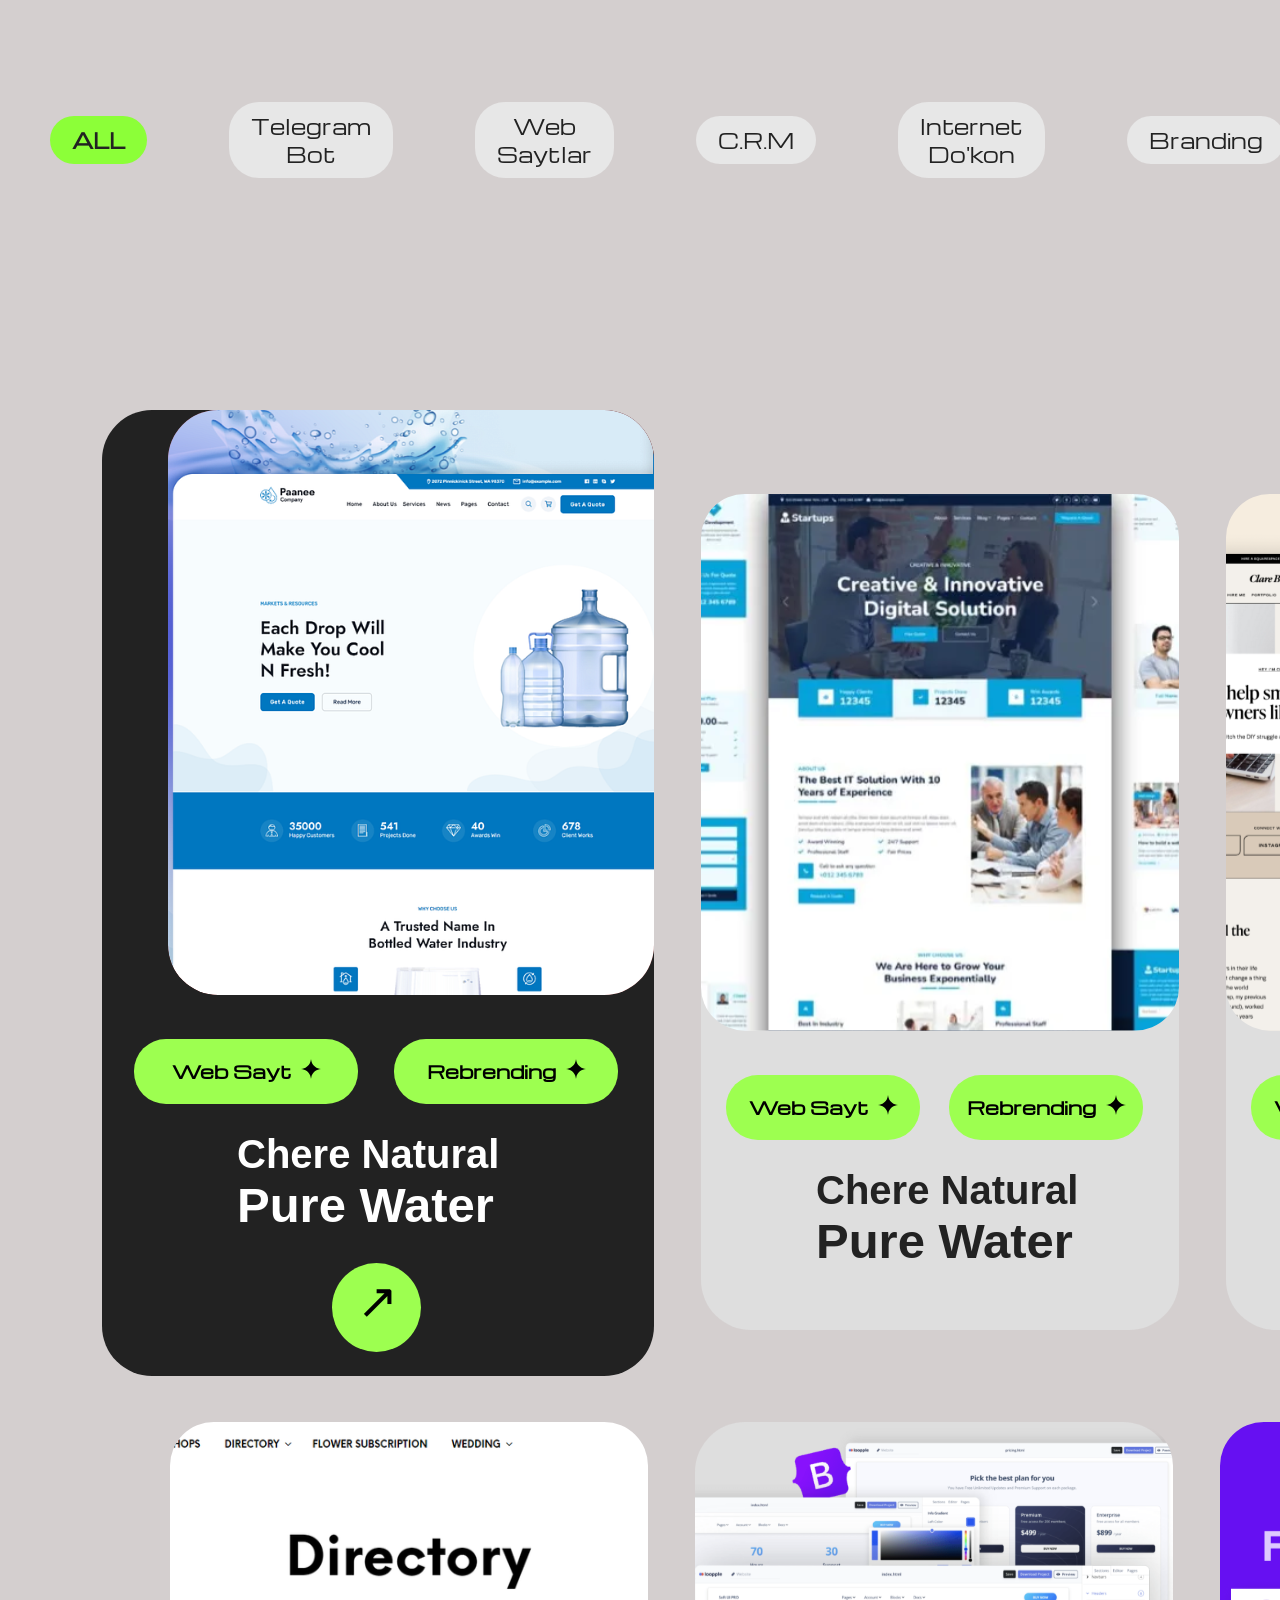
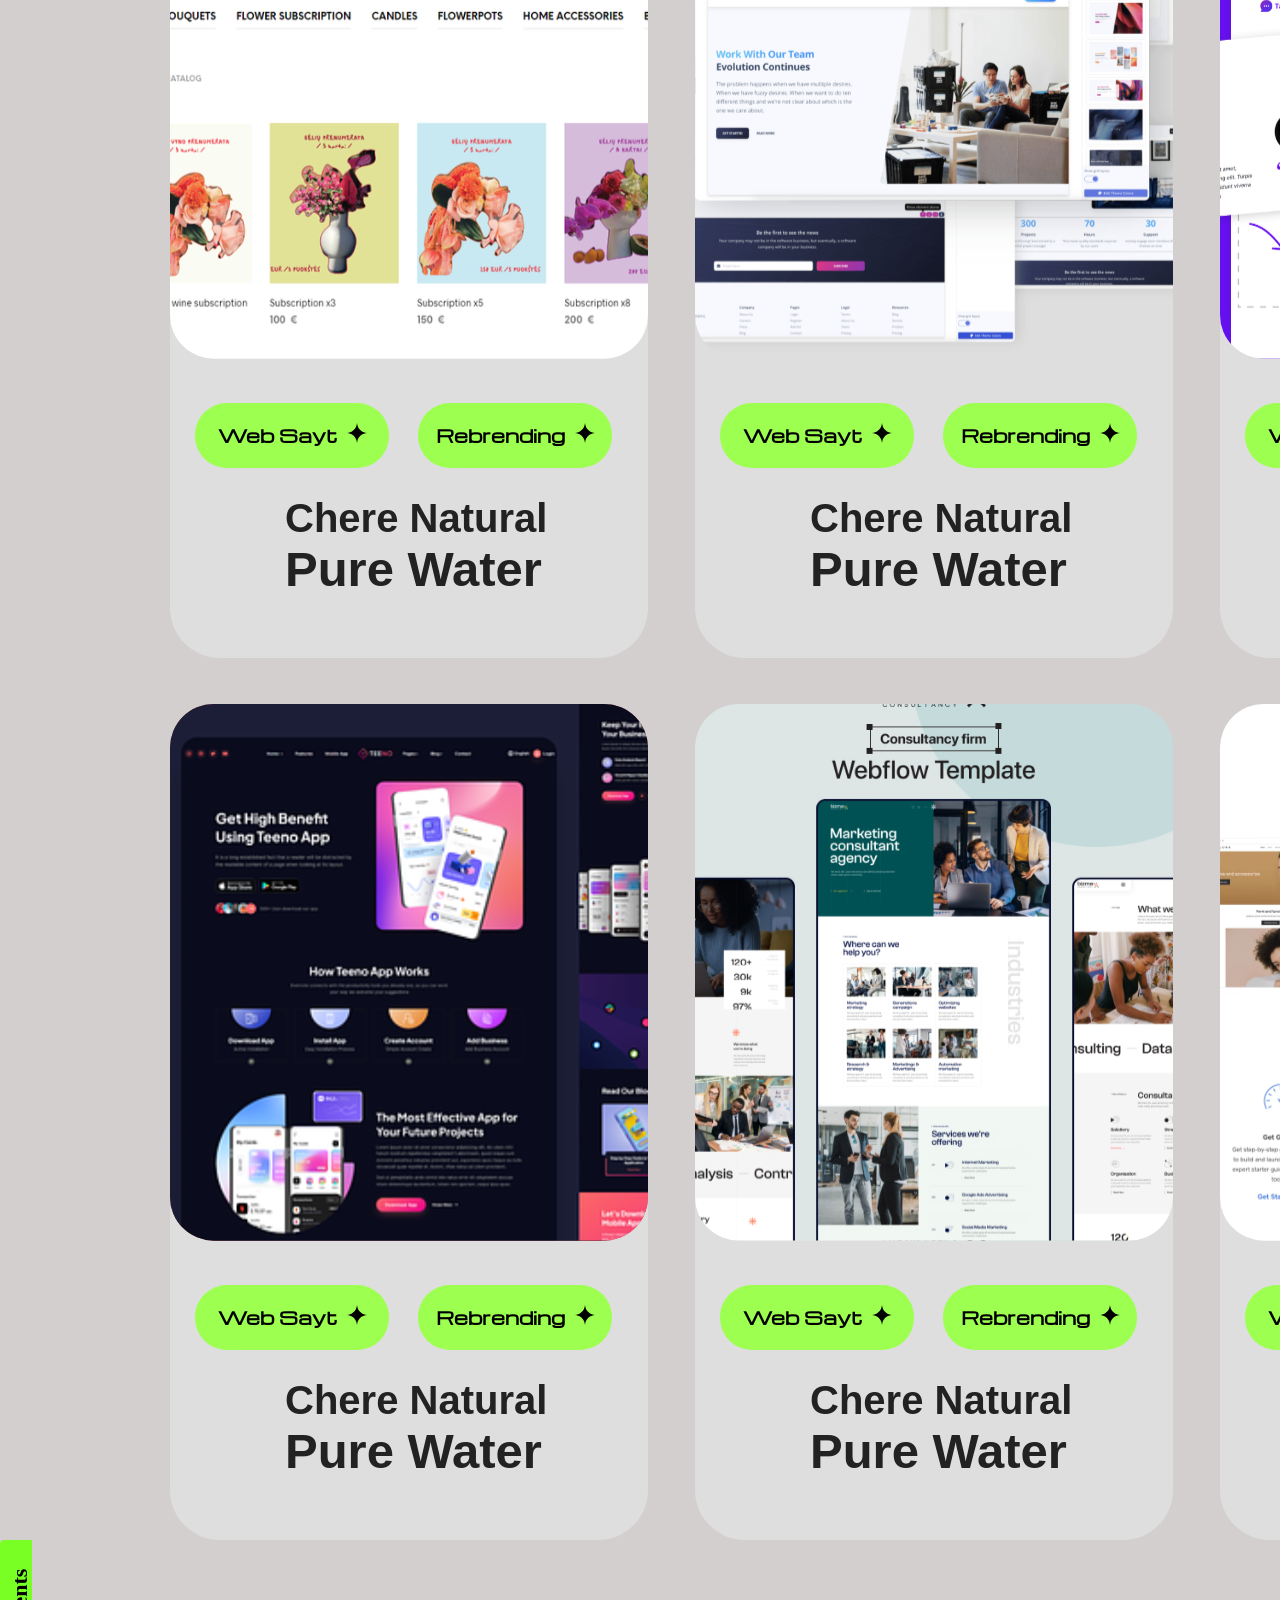
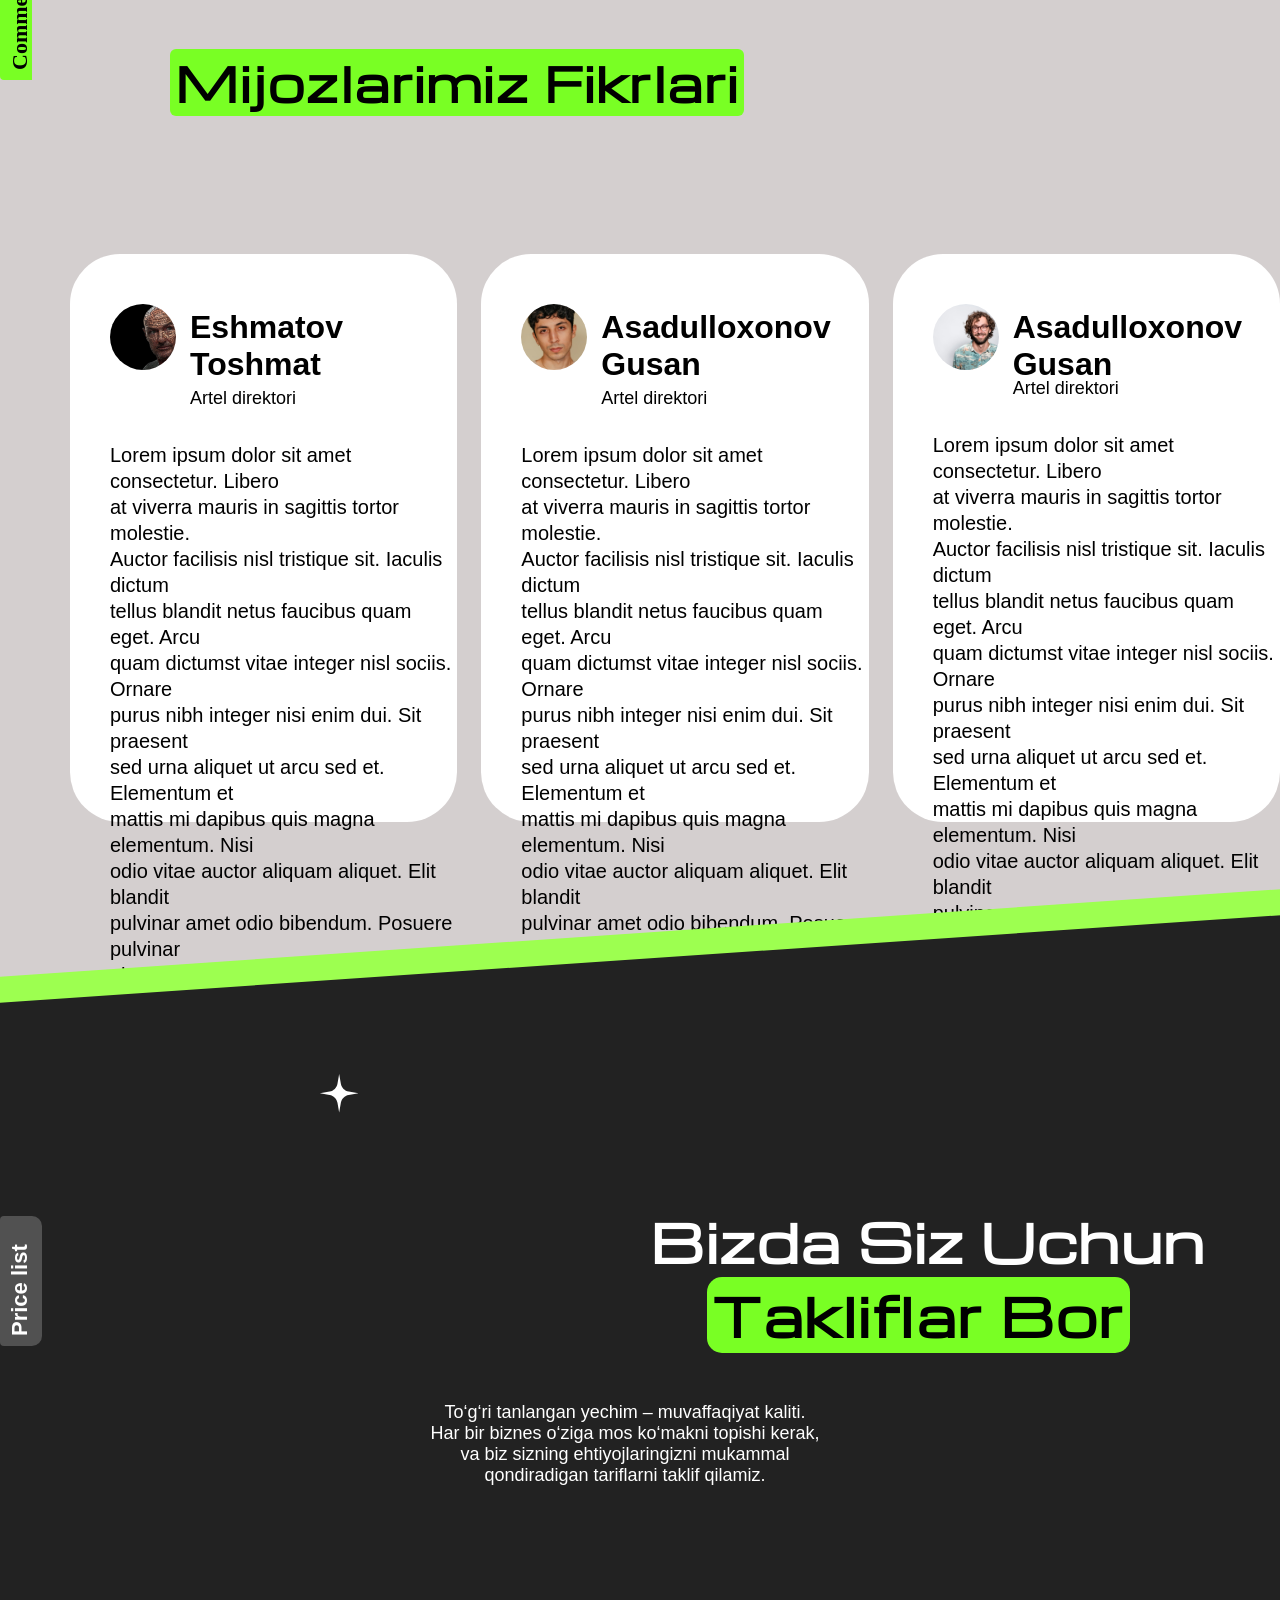
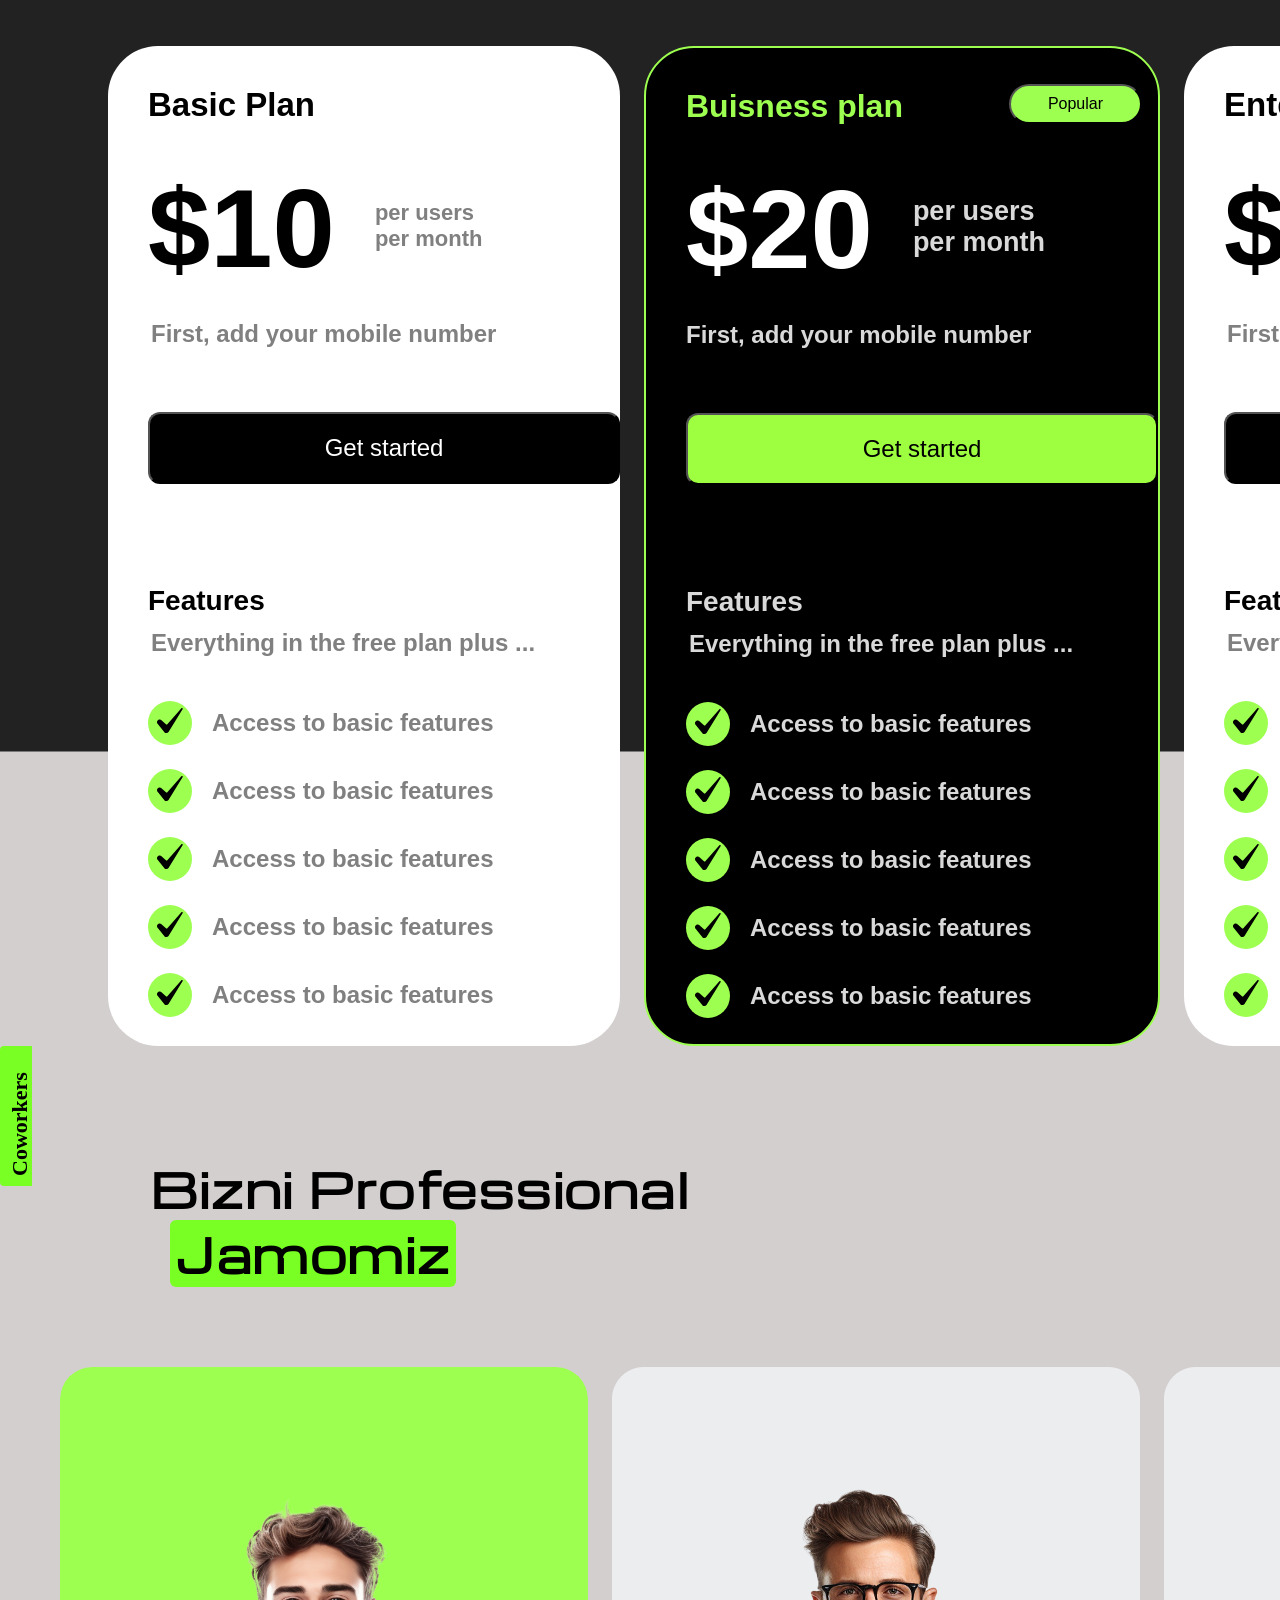
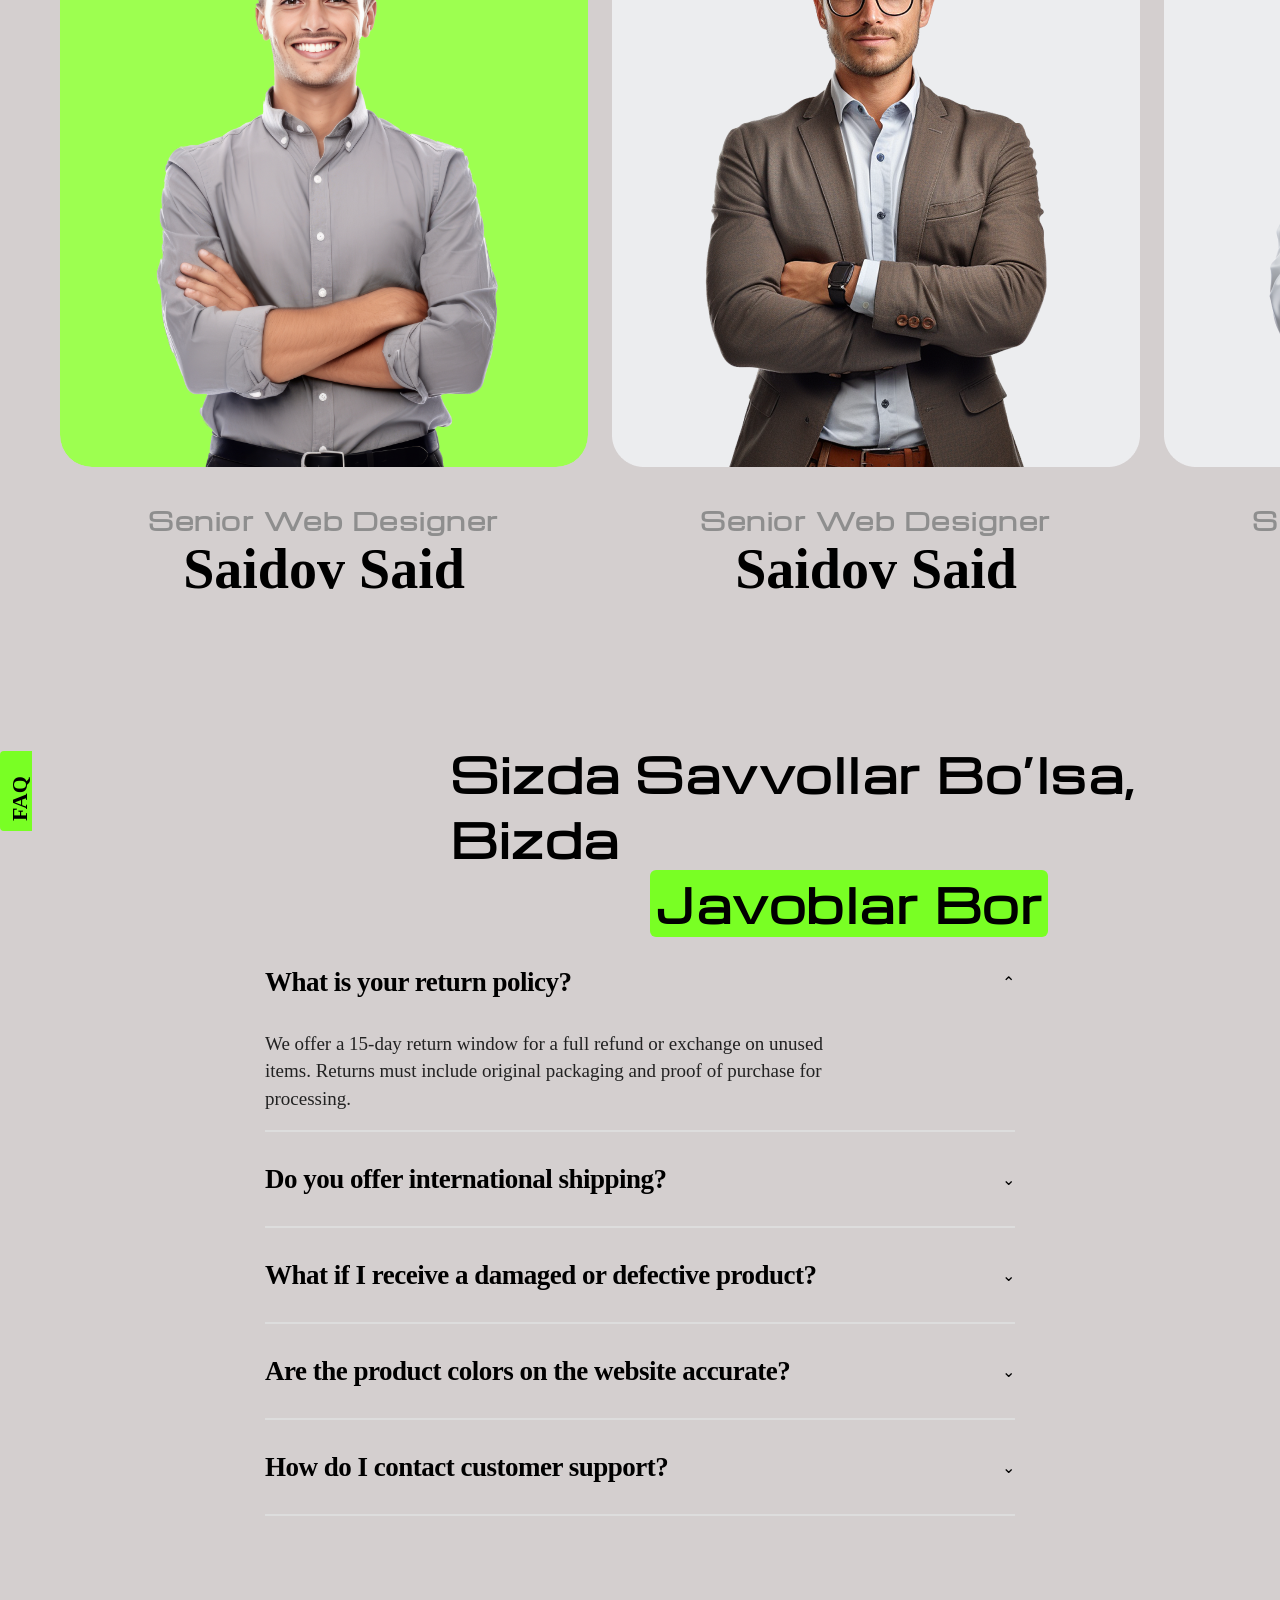
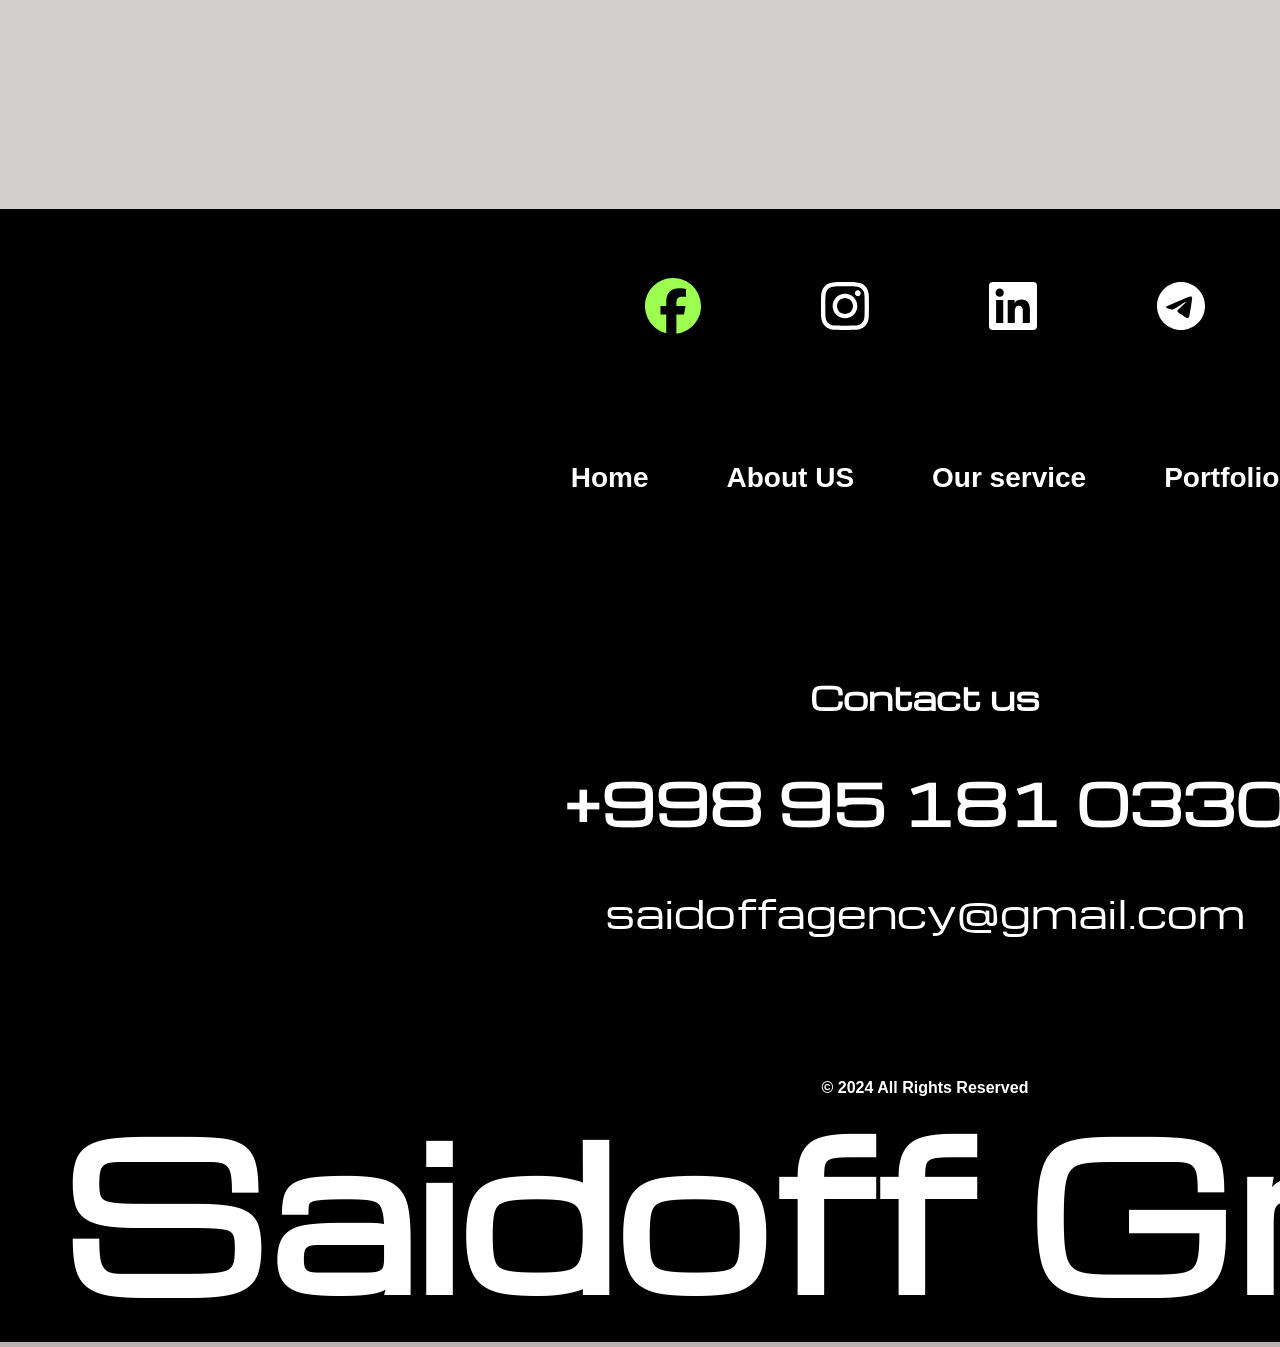
<file: garaa/portfolio.html>
<!DOCTYPE html>
<html lang="en">

<head>
    <meta charset="UTF-8">
    <meta name="viewport" content="width=device-width, initial-scale=1.0">
    <title>Document</title>
    <link rel="stylesheet" href="portfolio.css">
    <link rel="preconnect" href="https://fonts.googleapis.com">
    <link rel="preconnect" href="https://fonts.gstatic.com" crossorigin>
    <link
        href="https://fonts.googleapis.com/css2?family=Michroma&family=Montserrat:ital,wght@0,100..900;1,100..900&display=swap"
        rel="stylesheet">
</head>

<body>
    <div class="container">
        <div class="header">
            <h2 class="bc">+998 90 123 4567 </h2>
            <img src="./lmg/Star 4.svg" alt="">
            <p>saidoffagency@gmail.com</p>
            <button class="train">Uz</button>
            <p class="traina">Py</p>
            <p class="traina">Eng</p>
        </div>
        <div class="navbar">
            <img src="./aboutimg/image (4).svg" alt="">
            <div class="fc">
                <h1>Saidoff</h1>
                <div class="massa">
                    <a href="index.html" class="massa">Asosiy</a>
                </div>
                <div class="links">
                    <a href="about.html" class="yuxa">Biz haqimizda</a>
                    <a href="contact.html" class="muz">Xizmatlarimiz</a>
                    <img src="./lmg/Star 5.svg" alt="" class="golf">
                    <a href="portfolio.html" class="gre">Portfolio</a>
                </div>
                <button class="friy"><a href="bog’lanish.html" class="llk">Bog’lanish</a></button>
            </div>
            <div class="frame">
                <h1 class="title">
                    BIZNING HAR BIR<br> LOYIHALARIMIZ BIZ<br> UCHUN YANGI<br> <span class="green">MAQSAD</span>
                </h1>
            </div>

        </div>
        <img src="./aboutimg/image.png" alt="" class="nab">
        <div class="about-tagas">
            Portfolio
        </div>


        <div class="about-topas">
            <h1 class="titleda">
                Bizni Professional <br><span class="greenny">Loyihalarimiz</span><br>
            </h1>

        </div>
        <section class="categories">

            <button class="category active">
                ALL
            </button>

            <button class="category">
                Telegram Bot
            </button>

            <button class="category">
                Web Saytlar
            </button>

            <button class="category">
                C.R.M
            </button>

            <button class="category">
                Internet Do'kon
            </button>

            <button class="category">
                Branding
            </button>

            <button class="category">
                Marketing

            </button>

        </section>
        <div class="teg">
            <div class="haq">
                <img src="./aboutimg/image (16).svg" alt="">
                <button class="veb-button">Web Sayt <img src="./portimg/Star 3.svg" alt=""></button>
                <button class="veb-button">Rebrending <img src="./portimg/Star 3.svg" alt=""></button>
                <h1 class="hal">Chere Natural<br> <span>Pure Water</span></h1>
                <button class="kenshi"><span class="fas">↗</span></button>

            </div>
            <div class="haqi1">
                <img src="./aboutimg/image (17).svg" alt="">
                <button class="web-button">Web Sayt <img src="./portimg/Star 3.svg" alt=""></button>
                <button class="web-button">Rebrending <img src="./portimg/Star 3.svg" alt=""></button>
                <h1 class="hal1">Chere Natural<br> <span>Pure Water</span></h1>

            </div>
            <div class="haqi1">
                <img src="./aboutimg/image (18).svg" alt="">
                <button class="web-button">Web Sayt <img src="./portimg/Star 3.svg" alt=""></button>
                <button class="web-button">Rebrending <img src="./portimg/Star 3.svg" alt=""></button>
                <h1 class="hal1">Chere Natural<br> <span>Pure Water</span></h1>

            </div>
        </div>
        <div class="tege">
            <div class="haq2">
                <img src="./aboutimg/image (19).svg" alt="">
                <button class="web-button">Web Sayt <img src="./portimg/Star 3.svg" alt=""></button>
                <button class="web-button">Rebrending <img src="./portimg/Star 3.svg" alt=""></button>
                <h1 class="hal1">Chere Natural<br> <span>Pure Water</span></h1>

            </div>

            <div class="haq1">
                <img src="./aboutimg/image (20).svg" alt="">
                <button class="web-button">Web Sayt <img src="./portimg/Star 3.svg" alt=""></button>
                <button class="web-button">Rebrending <img src="./portimg/Star 3.svg" alt=""></button>
                <h1 class="hal1">Chere Natural<br> <span>Pure Water</span></h1>

            </div>
            <div class="haq1">
                <img src="./aboutimg/image (21).svg" alt="">
                <button class="web-button">Web Sayt <img src="./portimg/Star 3.svg" alt=""></button>
                <button class="web-button">Rebrending <img src="./portimg/Star 3.svg" alt=""></button>
                <h1 class="hal1">Chere Natural<br> <span>Pure Water</span></h1>

            </div>
        </div>
        <div class="tege">
            <div class="haq2">
                <img src="./aboutimg/image (22).svg" alt="">
                <button class="web-button">Web Sayt <img src="./portimg/Star 3.svg" alt=""></button>
                <button class="web-button">Rebrending <img src="./portimg/Star 3.svg" alt=""></button>
                <h1 class="hal1">Chere Natural<br> <span>Pure Water</span></h1>

            </div>

            <div class="haq1">
                <img src="./aboutimg/image (23).svg" alt="">
                <button class="web-button">Web Sayt <img src="./portimg/Star 3.svg" alt=""></button>
                <button class="web-button">Rebrending <img src="./portimg/Star 3.svg" alt=""></button>
                <h1 class="hal1">Chere Natural<br> <span>Pure Water</span></h1>

            </div>
            <div class="haq1">
                <img src="./aboutimg/image (24).svg" alt="">
                <button class="web-button">Web Sayt <img src="./portimg/Star 3.svg" alt=""></button>
                <button class="web-button">Rebrending <img src="./portimg/Star 3.svg" alt=""></button>
                <h1 class="hal1">Chere Natural<br> <span>Pure Water</span></h1>

            </div>
        </div>
        <div class="about-tagasm">
            Comments
        </div>


        <div class="about-topas">
            <h1 class="titleda">
                <span class="greenny">Mijozlarimiz Fikrlari</span><br>
            </h1>

        </div>
        <div class="end">
            <div class="end1">
                <img src="./portimg/image.svg" alt="">
                <h1 class="enda">Eshmatov Toshmat</h1>
                <p class="endp">Artel direktori</p>
                <p class="endt">Lorem ipsum dolor sit amet consectetur. Libero<br> at viverra mauris in sagittis tortor molestie.<br> Auctor
                    facilisis nisl tristique sit. Iaculis dictum<br> tellus blandit netus faucibus quam eget. Arcu<br> quam
                    dictumst vitae integer nisl sociis. Ornare<br> purus nibh integer nisi enim dui. Sit praesent<br> sed urna
                    aliquet ut arcu sed et. Elementum et <br>mattis mi dapibus quis magna elementum. Nisi<br> odio vitae auctor
                    aliquam aliquet. Elit blandit<br> pulvinar amet odio bibendum. Posuere pulvinar<br> pharetra tristique
                    imperdiet integer et risus et.<br> Sed orci non nisi diam consectetur lobortis id<br> nisl felis</p>

            </div>
             <div class="end1">
                <img src="./portimg/image (1).svg" alt="">
                <h1 class="enda">Asadulloxonov Gusan</h1>
                <p class="endp">Artel direktori</p>
                <p class="endt">Lorem ipsum dolor sit amet consectetur. Libero<br> at viverra mauris in sagittis tortor molestie.<br> Auctor
                    facilisis nisl tristique sit. Iaculis dictum<br> tellus blandit netus faucibus quam eget. Arcu<br> quam
                    dictumst vitae integer nisl sociis. Ornare<br> purus nibh integer nisi enim dui. Sit praesent<br> sed urna
                    aliquet ut arcu sed et. Elementum et <br>mattis mi dapibus quis magna elementum. Nisi<br> odio vitae auctor
                    aliquam aliquet. Elit blandit<br> pulvinar amet odio bibendum. Posuere pulvinar<br> pharetra tristique
                    imperdiet integer et risus et.<br> Sed orci non nisi diam consectetur lobortis id<br> nisl felis</p>

            </div>
             <div class="end1">
                <img src="./portimg/image (2).svg" alt="">
                <h1 class="enda">Asadulloxonov Gusan</h1>
                <p class="endps">Artel direktori</p>
                <p class="endt">Lorem ipsum dolor sit amet consectetur. Libero<br> at viverra mauris in sagittis tortor molestie.<br> Auctor
                    facilisis nisl tristique sit. Iaculis dictum<br> tellus blandit netus faucibus quam eget. Arcu<br> quam
                    dictumst vitae integer nisl sociis. Ornare<br> purus nibh integer nisi enim dui. Sit praesent<br> sed urna
                    aliquet ut arcu sed et. Elementum et <br>mattis mi dapibus quis magna elementum. Nisi<br> odio vitae auctor
                    aliquam aliquet. Elit blandit<br> pulvinar amet odio bibendum. Posuere pulvinar<br> pharetra tristique
                    imperdiet integer et risus et.<br> Sed orci non nisi diam consectetur lobortis id<br> nisl felis</p>

            </div>

        </div>

        <div class="bagraund">
            <img src="./lmg/Background.svg" alt="">
            <div class="about-topasi">
                <h1 class="titledaa">
                    Bizda Siz Uchun <br><span class="greennyw">Takliflar Bor</span><br>
                </h1>
                <p class="vayo">To‘g‘ri tanlangan yechim – muvaffaqiyat kaliti.<br> Har bir biznes o‘ziga mos ko‘makni
                    topishi kerak,<br> va
                    biz sizning ehtiyojlaringizni mukammal <br>qondiradigan tariflarni taklif qilamiz.</p>
                <div class="about-tagasg">
                    Price list
                </div>

            </div>
            <div class="cards">
                <div class="cards1">
                    <h2 class="lu">Basic Plan</h2>
                    <div class="lili">
                        <h1 class="li">
                            $10
                        </h1>
                        <p class="fcc">per users<br>
                            per month</p>
                    </div>
                    <h2 class="fcb">First, add your mobile number</h2>
                    <button class="real-madrid">Get started</button>
                    <h2 class="realmi">Features</h2>
                    <p class="fcbc">Everything in the free plan plus ...</p>
                    <div class="dar">
                        <button class="mano"><img src="./lmg/Group.svg" alt="" class="bmv"></button>
                        <p class="mas">Access to basic features</p>
                    </div>
                    <div class="dar">
                        <button class="mano"><img src="./lmg/Group.svg" alt="" class="bmv"></button>
                        <p class="mas">Access to basic features</p>
                    </div>
                    <div class="dar">
                        <button class="mano"><img src="./lmg/Group.svg" alt="" class="bmv"></button>
                        <p class="mas">Access to basic features</p>
                    </div>
                    <div class="dar">
                        <button class="mano"><img src="./lmg/Group.svg" alt="" class="bmv"></button>
                        <p class="mas">Access to basic features</p>
                    </div>
                    <div class="dar">
                        <button class="mano"><img src="./lmg/Group.svg" alt="" class="bmv"></button>
                        <p class="mas">Access to basic features</p>
                    </div>
                </div>
                <div class="cards2">
                    <div class="benz">
                        <h2 class="a">Buisness plan</h2>
                        <button class="b">Popular</button>
                    </div>
                    <div class="ab">
                        <h1 class="c">
                            $20
                        </h1>
                        <p class="d">
                            per users<br>
                            per month
                        </p>
                    </div>
                    <h2 class="e">First, add your mobile number</h2>
                    <button class="f">Get started</button>
                    <h2 class="g">Features</h2>
                    <p class="h">Everything in the free plan plus ...</p>
                    <div class="dari">
                        <button class="mano"><img src="./lmg/Group.svg" alt="" class="bmv"></button>
                        <p class="maas">Access to basic features</p>
                    </div>
                    <div class="dari">
                        <button class="mano"><img src="./lmg/Group.svg" alt="" class="bmv"></button>
                        <p class="maas">Access to basic features</p>
                    </div>
                    <div class="dari">
                        <button class="mano"><img src="./lmg/Group.svg" alt="" class="bmv"></button>
                        <p class="maas">Access to basic features</p>
                    </div>
                    <div class="dari">
                        <button class="mano"><img src="./lmg/Group.svg" alt="" class="bmv"></button>
                        <p class="maas">Access to basic features</p>
                    </div>
                    <div class="dari">
                        <button class="mano"><img src="./lmg/Group.svg" alt="" class="bmv"></button>
                        <p class="maas">Access to basic features</p>
                    </div>

                </div>
                <div class="cards3">
                    <h2 class="lu">Enterprise plan</h2>
                    <div class="lili">
                        <h1 class="li">
                            $50
                        </h1>
                        <p class="fcc">per users<br>
                            per month</p>
                    </div>
                    <h2 class="fcb">First, add your mobile number</h2>
                    <button class="real-madrid">Get started</button>
                    <h2 class="realmi">Features</h2>
                    <p class="fcbc">Everything in the free plan plus ...</p>
                    <div class="dar">
                        <button class="mano"><img src="./lmg/Group.svg" alt="" class="bmv"></button>
                        <p class="mas">Access to basic features</p>
                    </div>
                    <div class="dar">
                        <button class="mano"><img src="./lmg/Group.svg" alt="" class="bmv"></button>
                        <p class="mas">Access to basic features</p>
                    </div>
                    <div class="dar">
                        <button class="mano"><img src="./lmg/Group.svg" alt="" class="bmv"></button>
                        <p class="mas">Access to basic features</p>
                    </div>
                    <div class="dar">
                        <button class="mano"><img src="./lmg/Group.svg" alt="" class="bmv"></button>
                        <p class="mas">Access to basic features</p>
                    </div>
                    <div class="dar">
                        <button class="mano"><img src="./lmg/Group.svg" alt="" class="bmv"></button>
                        <p class="mas">Access to basic features</p>
                    </div>
                </div>

            </div>
        </div>
        <div class="about-tagasm">
            Coworkers
        </div>


        <div class="about-topas">
            <h1 class="titleda">
                Bizni Professional <br><span class="greenny">Jamomiz</span><br>
            </h1>

        </div>
        <div class="max">
            <div class="dr">
                <img src="./lmg/Frame 50 (1).svg" alt="">
                <h2 class="i">Senior Web Designer</h2>
                <h1 class="o">Saidov Said</h1>
            </div>
            <div class="dr">
                <img src="./lmg/Frame 51.png" alt="">
                <h2 class="i">Senior Web Designer</h2>
                <h1 class="o">Saidov Said</h1>
            </div>
            <div class="dr">
                <img src="./lmg/Frame 52.png" alt="">
                <h2 class="i">Senior Web Designer</h2>
                <h1 class="o">Saidov Said</h1>
            </div>
            <div class="dr">
                <img src="./lmg/Frame 53.png" alt="">
                <h2 class="is">Senior Grap</h2>
                <h1 class="o">Odin</h1>
            </div>
        </div>



        <div class="about-karol">
            FAQ
        </div>
        <div class="about-home">
            <h1 class="taytl">
                Sizda Savvollar Bo’lsa, Bizda <br> <span class="greny">Javoblar Bor</span>
            </h1>
        </div>
        <div class="faq-content">

            <div class="faq-item active">

                <div class="faq-question">
                    <h2>
                        What is your return policy?
                    </h2>

                    <span class="arrow up">⌃</span>
                </div>

                <div class="answer">
                    We offer a 15-day return window for a full refund or exchange on unused<br> items. Returns must
                    include
                    original packaging and proof of purchase for<br> processing.
                </div>

            </div>


            <div class="faq-item">

                <div class="faq-question">
                    <h2>Do you offer international shipping?</h2>

                    <span class="arrow">⌄</span>
                </div>

            </div>


            <div class="faq-item">

                <div class="faq-question">
                    <h2>What if I receive a damaged or defective product?</h2>

                    <span class="arrow">⌄</span>
                </div>

            </div>


            <div class="faq-item">

                <div class="faq-question">
                    <h2>
                        Are the product colors on the website accurate?
                    </h2>

                    <span class="arrow">⌄</span>
                </div>

            </div>


            <div class="faq-item">

                <div class="faq-question">
                    <h2>How do I contact customer support?</h2>

                    <span class="arrow">⌄</span>
                </div>

            </div>
        </div>
        <div class="begraund">
            <div class="vf">
                <img src="./lmg/Group 107.svg" alt="">
            </div>
            <div class="gayt">
                <a href="#">Home</a>
                <a href="#">About US</a>
                <a href="#">Our service</a>
                <a href="#">Portfolio</a>
            </div>
            <h2 class="noobs">Contact us</h2>
            <h1 class="boy">+998 95 181 0330 </h1>
            <p class="boy1">saidoffagency@gmail.com </p>
            <p class="mak">© 2024 All Rights Reserved</p>
            <h1 class="saiz">Saidoff Group</h1>
        </div>



    </div>


</body>

</html>
</file>
<file: garaa/about.css>
* {
    margin: 0;
    padding: 0;
    box-sizing: border-box;
}

body {
    background-color: #bbb2b2;
    margin: 0;
}

.container {
    max-width: 1850px;
    background-color: #d4cfcf;
    margin: 0 auto;
}

.header {
    display: flex;
    align-items: center;
    gap: 50px;
    font-family: "Michroma", sans-serif;
    background-color: #9DFF50;
    border-radius: 50px;
    height: 70px;
    position: relative;
}

.bc {
    margin-left: 108px;
}

.navbar {
    gap: 50px;
    color: white;
}

.navbar img {
    width: 1850px;
    margin-top: -50px;
    z-index: 1;
}

.fc {
    display: flex;
    align-items: center;
    font-size: 24px;
    font-weight: 900;
    position: relative;
    top: -1200px;
    left: 199px;
    margin-top: 120px;
}



.massa {
    margin-left: 120px;
}

.fc img {
    width: 26px;
    height: 26px;
    margin-top: 10px;
}

.fc a {
    font-size: 24px;
    font-weight: 800;
    margin-top: 5px;
    margin-left: 10px;
}

a {
    text-decoration: none;
    color: white;
}

.figl {
    display: flex;
    align-items: center;
    color: white;
    margin-top: -1000px;
}

.links {
    display: flex;
    gap: 120px;
    margin-left: -10px;
    z-index: 3;
}

.golf {
    margin-left: 120px;
}

.llk {
    text-align: center;
    color: black;
}

.train {
    width: 72px;
    height: 72px;
    background-color: black;
    color: white;
    border-radius: 18px;
    font-size: 22px;
    font-weight: 900;
    border: transparent;
    margin-left: 598px;
}

.traina {
    font-size: 22px;
    color: black;
    font-weight: 700;
}

.friy {
    background: #98ff3f;
    border: none;
    background-image: url(./lmg/Star\ 3.svg);
    background-repeat: no-repeat;
    padding: 14px 25px;
    border-radius: 30px;
    font-size: 16px;
    font-weight: bold;
    cursor: pointer;
    margin-left: 200px;
}

.frame {
    display: flex;
    margin-top: -1050px;
    margin-left: 550px;
}

.title {
    font-size: 80px;
    line-height: 1.;
    font-weight: 800;
    margin-top: 70px;
    margin-left: -450px;
    font-family: "Michroma", sans-serif;
}

.green {
    width: 170px;
    background: #79ff24;
    padding: 1px 5px;
    border-radius: 18px;
}

.kal {
    width: 450px;
    height: 450px;
    margin-top: -1700px;
}

.hader {
    margin-left: 1400px;
    margin-top: -280px;
}

.kal1 {
    margin-left: -200px;
    margin-top: -280px;
}

.kal2 {
    width: 850px;
    height: 850px;
    margin-top: -290px;
    margin-left: -400px;
}

.deri {
    display: flex;
    margin-top: -30px;
    margin-left: 86px;
}

.yumor {
    margin-top: -40px;
    margin-left: -65px;
    position: relative;
}

.car1 {
    width: 1704px;
    height: 500px;
    border-radius: 50px;
    background-color: #d4cfcf;
    box-shadow:
        0 4px 5px rgba(0, 0, 0, 0.12),
        0 12px 25px rgba(0, 0, 0, 0.08);
    z-index: 2;
}

.wed {
    display: flex;
    align-items: center;
    font-size: 60px;
    font-weight: 700;
    font-family: "Michroma", sans-serif;
    letter-spacing: 1%;
    margin-left: 62px;
}

.car2 {
    font-size: 24px;
    font-weight: 500;
    font-family: "Montserrart", sans-serif;
    letter-spacing: 1%;
    margin-left: 62px;
    margin-top: 48px;
}

.halal {
    display: flex;
}

.weda {
    margin-left: 999px;
    margin-top: -220px;
}

.bagraund {
    position: relative;
}

.bagraund img {
    width: 1850px;
    height: 1558px;
}

.about-topasi {
    margin-left: 1100px;
    margin-top: -1250px;
}

.titledaa {
    font-size: 52px;
    line-height: 1.;
    font-weight: 800;
    color: #fff;
    margin-top: 70px;
    margin-left: -450px;
    z-index: 2;
    font-family: "Michroma", sans-serif;
    letter-spacing: 1.5px;
}

.greennyw {
    background: #79ff24;
    padding: 1px 5px;
    border-radius: 15px;
    color: #000;
    margin-left: 57px;
}

.about-tagasg {
    width: 42px;
    height: 130px;
    background: #515151;
    padding: 10px 7px;
    writing-mode: vertical-rl;
    color: white;
    transform: rotate(180deg);
    border-radius: 10px 4px 4px 10px;
    font-size: 22px;
    font-family: "Montserrart", sans-serif;
    font-weight: 700;
    margin-top: -270px;
    margin-left: -1100px;
    z-index: 3;
}

.vayo {
    font-size: 18px;
    color: white;
    font-family: "Montserrart", sans-serif;
    text-align: center;
    margin-top: 50px;
    margin-left: -1130px;
}

.cards {
    display: flex;
    align-items: center;
    position: relative;
    gap: 24px;
}

.cards1 {
    width: 552px;
    height: 1000px;
    border-radius: 50px;
    background-color: white;
    box-shadow: 2 solid gray;
    font-size: 22px;
    font-weight: 700;
    font-family: "Montserrart", sans-serif;
    margin-top: 300px;
    margin-left: 108px;

}

.lu {
    margin-left: 40px;
    margin-top: 40px;
}

.li {
    font-size: 112px;
    margin-left: 40px;
    margin-top: 40px;
}

.lili {
    display: flex;
    align-items: center;
}

.fcc {
    margin-top: 35px;
    margin-left: 40px;
    color: grey;
}

.fcb {
    font-size: 24px;
    color: gray;
    margin-left: 43px;
    margin-top: 27px;
}

.real-madrid {
    width: 472px;
    height: 72px;
    background-color: #000;
    color: white;
    border-radius: 12px;
    margin-left: 40px;
    margin-top: 64px;
    font-size: 24px;
    font-weight: 400;
}

.realmi {
    font-size: 28px;
    margin-left: 40px;
    font-weight: 700;
    margin-top: 101px;
}

.fcbc {
    font-size: 24px;
    color: gray;
    margin-left: 43px;
    margin-top: 12px;
    margin-bottom: 20px;
}

.mano {
    width: 44px;
    height: 44px;
    border-radius: 50%;
    background-color: #9DFF50;
    border: transparent;
    margin-left: 40px;
    margin-top: 64px;

}

.mano img {
    width: 26px;
    height: 26px;
}

.dar {
    display: flex;
    align-items: center;
    margin-top: -40px;
    margin-bottom: -20px;
}

.mas {
    font-size: 24px;
    color: gray;
    margin-top: 65px;
    margin-left: 20px;
}

.cards2 {
    width: 552px;
    height: 1000px;
    border-radius: 50px;
    background-color: #000000;
    box-shadow: 2 solid gray;
    border: 2px solid #9DFF50;
    font-size: 22px;
    color: #9DFF50;
    font-weight: 700;
    font-family: "Montserrart", sans-serif;
    margin-top: 300px;
}

.benz {
    display: flex;
    align-items: center;
}

.a {
    font-size: 32px;
    margin-left: 40px;
    margin-top: 40px;
}

.b {
    width: 133px;
    height: 40px;
    background-color: #9DFF50;
    border-radius: 20px;
    margin-left: 106px;
    margin-top: 35px;
    font-size: 16px;
}

.ab {
    display: flex;
    align-items: center;
}

.c {
    color: white;
    font-size: 112px;
    margin-left: 40px;
    margin-top: 40px;
}

.d {
    color: #D9D9D9;
    margin-top: 35px;
    margin-left: 40px;
    font-size: 27px;
}

.e {
    font-size: 24px;
    margin-top: 27px;
    margin-left: 40px;
    color: #D9D9D9;
}

.f {
    width: 472px;
    height: 72px;
    background-color: #9dff3f;
    color: rgb(0, 0, 0);
    border-radius: 12px;
    margin-left: 40px;
    margin-top: 64px;
    font-size: 24px;
    font-weight: 400;
}

.g {
    font-size: 28px;
    margin-left: 40px;
    font-weight: 700;
    color: #D9D9D9;
    margin-top: 101px;
}

.h {
    font-size: 24px;
    color: #D9D9D9;
    margin-left: 43px;
    margin-top: 12px;
    margin-bottom: 20px;
}

.dari {
    display: flex;
    align-items: center;
    margin-top: -40px;
    margin-bottom: -20px;
}

.maas {
    font-size: 24px;
    color: #D9D9D9;
    margin-top: 65px;
    margin-left: 20px;
}

.cards3 {
    width: 552px;
    height: 1000px;
    border-radius: 50px;
    background-color: white;
    box-shadow: 2 solid gray;
    font-size: 22px;
    font-weight: 700;
    font-family: "Montserrart", sans-serif;
    margin-top: 300px;

}

.max {
    display: flex;
    align-items: center;
    gap: 24px;
    margin-left: 60px;
    margin-top: 81px;
}

.dr {
    text-align: center;
    color: #8E8E8E;
}

.i {
    font-size: 24px;
    font-family: "Michroma", sans-serif;
    letter-spacing: 1.5px;
    margin-top: 32px;
}

.is {
    font-size: 22px;
    font-family: "Montserrart", sans-serif;
    margin-top: 32px;
}

.o {
    font-size: 56px;
    font-weight: bold;
    color: #000000;
}

.about-tagas {
    width: 32px;
    height: 150px;
    background: #79ff24;
    padding: 10px 7px;
    writing-mode: vertical-rl;
    transform: rotate(180deg);
    border-radius: 0 4px 4px 0;
    font-size: 22px;
    font-weight: 700;
}

.about-topas {
    margin-left: 600px;
}

.titleda {
    font-size: 46px;
    line-height: 1.;
    font-weight: 800;
    margin-top: 70px;
    margin-left: -450px;
    font-family: "Michroma", sans-serif;
    letter-spacing: 1.5px;
}

.greenny {
    background: #79ff24;
    padding: 1px 5px;
    border-radius: 6px;
    margin-left: 20px;
}

.services {
    width: 100px;
    margin-left: 449px;
    margin-top: 291px;

}

.service-item {
    width: 1020px;
    height: 108px;
    display: flex;
    align-items: center;
    gap: 30px;
    padding: 0 20px;
    box-sizing: border-box;
    border-bottom: 1px solid #bdbdbd;
}



.service-item img {
    width: 38px;
    height: 38px;
}

.service-item h2 {
    margin: 0;
    font-family: Arial, sans-serif;
    font-size: 30px;
    font-weight: 700;
    color: #000;
}

.about-karol {
    width: 32px;
    height: 100px;
    background: #79ff24;
    padding: 10px 7px;
    writing-mode: vertical-rl;
    transform: rotate(180deg);
    border-radius: 0 4px 4px 0;
    font-size: 22px;
    font-weight: 700;
    margin-top: 150px;
}

.taytl {
    font-size: 46px;
    line-height: 1.;
    font-weight: 800;
    margin-top: -90px;
    margin-left: 450px;
    font-family: "Michroma", sans-serif;
    letter-spacing: 1.5px;
}

.greny {
    background: #79ff24;
    padding: 1px 5px;
    border-radius: 6px;
    margin-left: 200px;
}

.faq-content {
    width: 750px;
    margin: 0 auto;
}


.faq-item {
    width: 100%;
    border-bottom: 2px solid #dddddd;
}


.faq-question {
    width: 100%;
    min-height: 94px;
    display: flex;
    align-items: center;
    justify-content: space-between;
    gap: 30px;
}


.faq-question h2 {
    font-size: 27px;
    line-height: 1.15;
    font-weight: 600;
    letter-spacing: -0.5px;
}


.arrow {
    width: 25px;
    height: 25px;
    display: flex;
    align-items: center;
    justify-content: center;
    flex-shrink: 0;
    font-size: 27px;
    font-weight: 300;
    color: #222;
}


.faq-item.active {
    padding-bottom: 18px;
}




.answer {
    font-size: 19px;
    line-height: 1.45;
    color: #222;
    margin-top: 0;
}

.begraund {
    width: 1850px;
    height: 1133px;
    background-color: #000000;
    margin-top: 293px;
}

.vf {
    display: flex;
    justify-content: center;
}

.vf img {
    margin-top: 69px;
}

.gayt {
    display: flex;
    align-items: center;
    justify-content: center;
    gap: 78px;
    font-size: 28px;
    font-family: "Montserrart", sans-serif;
    font-weight: 700;
    color: #FFFFFF;
    margin-top: 128px;
}

.noobs {
    display: flex;
    justify-content: center;
    font-family: "Michroma", sans-serif;
    color: #FFFFFF;
    font-size: 32px;
    margin-top: 180px;
}

.boy {
    display: flex;
    justify-content: center;
    font-family: "Michroma", sans-serif;
    color: #FFFFFF;
    font-size: 56px;
    margin-top: 42px;
}

.boy1 {
    display: flex;
    justify-content: center;
    font-family: "Michroma", sans-serif;
    color: #FFFFFF;
    font-size: 39px;
    margin-top: 42px;
}

.mak {
    display: flex;
    justify-content: center;
    font-family: "Montserrart", sans-serif;
    color: #FFFFFF;
    font-size: 16px;
    font-weight: 700;
    margin-top: 140px;
}

.saiz {
    display: flex;
    justify-content: center;
    font-family: "Michroma", sans-serif;
    color: #FFFFFF;
    font-size: 196px;
    margin-top: -29px;
}
</file>
<file: garaa/contact.css>
* {
    margin: 0;
    padding: 0;
    box-sizing: border-box;
}

body {
    background-color: #bbb2b2;
    margin: 0;
}

.container {
    max-width: 1850px;
    background-color: #d4cfcf;
    margin: 0 auto;
}

.header {
    display: flex;
    align-items: center;
    gap: 50px;
    font-family: "Michroma", sans-serif;
    background-color: #9DFF50;
    border-radius: 50px;
    height: 70px;
    position: relative;
}

.bc {
    margin-left: 108px;
}

.navbar {
    gap: 50px;
    color: white;
}

.navbar img {
    width: 1850px;
    margin-top: -50px;
    z-index: 1;
}

.fc {
    display: flex;
    align-items: center;
    font-size: 24px;
    font-weight: 900;
    position: relative;
    top: -1200px;
    left: 199px;
    margin-top: 250px;
}



.massa {
    margin-left: 100px;
}

.fc img {
    width: 26px;
    height: 26px;
    margin-top: 10px;
}

.fc a {
    font-size: 24px;
    font-weight: 800;
    margin-top: 5px;
}

a {
    text-decoration: none;
    color: white;
}

.figl {
    display: flex;
    align-items: center;
    color: white;
    margin-top: -1000px;
}

.links {
    display: flex;
    gap: 120px;
    margin-left: -10px;
    z-index: 3;
}

.golf {}

.muz {
    margin-left: -100px;
}

.yuxa {
    margin-left: 120px;
}

.llk {
    text-align: center;
    color: black;
}

.train {
    width: 72px;
    height: 72px;
    background-color: black;
    color: white;
    border-radius: 18px;
    font-size: 22px;
    font-weight: 900;
    border: transparent;
    margin-left: 598px;
}

.traina {
    font-size: 22px;
    color: black;
    font-weight: 700;
}

.friy {
    background: #98ff3f;
    border: none;
    background-image: url(./lmg/Star\ 3.svg);
    background-repeat: no-repeat;
    padding: 14px 25px;
    border-radius: 30px;
    font-size: 16px;
    font-weight: bold;
    cursor: pointer;
    margin-left: 200px;
}

.frame {
    display: flex;
    margin-top: -1050px;
    margin-left: 550px;
}

.title {
    font-size: 80px;
    line-height: 1.;
    font-weight: 800;
    margin-top: 70px;
    margin-left: -450px;
    font-family: "Michroma", sans-serif;
}

.green {
    width: 170px;
    background: #79ff24;
    padding: 1px 5px;
    border-radius: 18px;
}

.web {
    font-size: 57px;
}

.devs {
    margin-top: 500px;
    margin-left: -1320px;
}

.devs img {
    width: 58px;
    height: 58px;
}

.parod {
    font-size: 18px;
    font-family: "Michroma", sans-serif;
    margin-left: 140px;
    margin-top: 150px;
}

.sekund {
    margin-top: 392px;
    margin-left: 780px;
}

.gara {
    width: 408px;
    height: 80px;
    border-radius: 50px;
    background-color: #9DFF50;
    font-size: 32px;

    font-family: "Michroma", sans-serif;
    font-weight: 700;
}

.zews img {
    margin-left: 120px;
    margin-top: 20px;
}

.web-card {
    width: 696px;
    height: 360px;
    background: #ffffff;
    border: 1px solid #d9d9d9;
    border-radius: 50px;
    margin-left: 770px;
    margin-top: -160px;
    padding: 45px 42px;
    position: relative;
    box-shadow: 0 3px 4px rgba(0, 0, 0, 0.20);
}

.web-card h1 {
    display: inline-block;
    background: #83ff35;
    color: #111111;
    font-size: 38px;
    font-weight: 800;
    line-height: 1;
    padding: 8px 20px 10px;
    border-radius: 15px;
    transform: rotate(-1deg);
    margin-bottom: 30px;
}

.web-card p {
    color: #111111;
    font-size: 26px;
    font-weight: 400;
    line-height: 1.42;
    letter-spacing: -0.5px;
}

.star {
    margin-left: 580px;
    margin-top: -40px;


}


.web-cardm {
    width: 696px;
    height: 360px;
    background: #ffffff;
    border: 1px solid #d9d9d9;
    border-radius: 50px;
    margin-left: 230px;
    margin-top: 190px;
    padding: 45px 42px;
    position: relative;
    box-shadow: 0 3px 4px rgba(0, 0, 0, 0.20);
}

.web-cardm h1 {
    display: inline-block;
    background: #83ff35;
    color: #111111;
    font-size: 38px;
    font-weight: 800;
    line-height: 1;
    padding: 8px 20px 10px;
    border-radius: 15px;
    transform: rotate(-1deg);
    margin-bottom: 30px;
}

.web-cardm p {
    color: #111111;
    font-size: 26px;
    font-weight: 400;
    line-height: 1.42;
    letter-spacing: -0.5px;
}

.stari {
    margin-left: 580px;
    margin-top: -40px;


}

.kaj {
    margin-left: 108px;
    margin-top: -120px;
}

.bagraund {
    position: relative;
}

.bagraund img {
    width: 1850px;
    height: 1558px;
}

.about-topasi {
    margin-left: 1100px;
    margin-top: -1250px;
}

.titledaa {
    font-size: 52px;
    line-height: 1.;
    font-weight: 800;
    color: #fff;
    margin-top: 70px;
    margin-left: -450px;
    z-index: 2;
    font-family: "Michroma", sans-serif;
    letter-spacing: 1.5px;
}

.greennyw {
    background: #79ff24;
    padding: 1px 5px;
    border-radius: 15px;
    color: #000;
    margin-left: 57px;
}

.about-tagasg {
    width: 42px;
    height: 130px;
    background: #515151;
    padding: 10px 7px;
    writing-mode: vertical-rl;
    color: white;
    transform: rotate(180deg);
    border-radius: 10px 4px 4px 10px;
    font-size: 22px;
    font-family: "Montserrart", sans-serif;
    font-weight: 700;
    margin-top: -270px;
    margin-left: -1100px;
    z-index: 3;
}

.vayo {
    font-size: 18px;
    color: white;
    font-family: "Montserrart", sans-serif;
    text-align: center;
    margin-top: 50px;
    margin-left: -1130px;
}

.cards {
    display: flex;
    align-items: center;
    position: relative;
    gap: 24px;
}

.cards1 {
    width: 552px;
    height: 1000px;
    border-radius: 50px;
    background-color: white;
    box-shadow: 2 solid gray;
    font-size: 22px;
    font-weight: 700;
    font-family: "Montserrart", sans-serif;
    margin-top: 300px;
    margin-left: 108px;

}

.lu {
    margin-left: 40px;
    margin-top: 40px;
}

.li {
    font-size: 112px;
    margin-left: 40px;
    margin-top: 40px;
}

.lili {
    display: flex;
    align-items: center;
}

.fcc {
    margin-top: 35px;
    margin-left: 40px;
    color: grey;
}

.fcb {
    font-size: 24px;
    color: gray;
    margin-left: 43px;
    margin-top: 27px;
}

.real-madrid {
    width: 472px;
    height: 72px;
    background-color: #000;
    color: white;
    border-radius: 12px;
    margin-left: 40px;
    margin-top: 64px;
    font-size: 24px;
    font-weight: 400;
}

.realmi {
    font-size: 28px;
    margin-left: 40px;
    font-weight: 700;
    margin-top: 101px;
}

.fcbc {
    font-size: 24px;
    color: gray;
    margin-left: 43px;
    margin-top: 12px;
    margin-bottom: 20px;
}

.mano {
    width: 44px;
    height: 44px;
    border-radius: 50%;
    background-color: #9DFF50;
    border: transparent;
    margin-left: 40px;
    margin-top: 64px;

}

.mano img {
    width: 26px;
    height: 26px;
}

.dar {
    display: flex;
    align-items: center;
    margin-top: -40px;
    margin-bottom: -20px;
}

.mas {
    font-size: 24px;
    color: gray;
    margin-top: 65px;
    margin-left: 20px;
}

.cards2 {
    width: 552px;
    height: 1000px;
    border-radius: 50px;
    background-color: #000000;
    box-shadow: 2 solid gray;
    border: 2px solid #9DFF50;
    font-size: 22px;
    color: #9DFF50;
    font-weight: 700;
    font-family: "Montserrart", sans-serif;
    margin-top: 300px;
}

.benz {
    display: flex;
    align-items: center;
}

.a {
    font-size: 32px;
    margin-left: 40px;
    margin-top: 40px;
}

.b {
    width: 133px;
    height: 40px;
    background-color: #9DFF50;
    border-radius: 20px;
    margin-left: 106px;
    margin-top: 35px;
    font-size: 16px;
}

.ab {
    display: flex;
    align-items: center;
}

.c {
    color: white;
    font-size: 112px;
    margin-left: 40px;
    margin-top: 40px;
}

.d {
    color: #D9D9D9;
    margin-top: 35px;
    margin-left: 40px;
    font-size: 27px;
}

.e {
    font-size: 24px;
    margin-top: 27px;
    margin-left: 40px;
    color: #D9D9D9;
}

.f {
    width: 472px;
    height: 72px;
    background-color: #9dff3f;
    color: rgb(0, 0, 0);
    border-radius: 12px;
    margin-left: 40px;
    margin-top: 64px;
    font-size: 24px;
    font-weight: 400;
}

.g {
    font-size: 28px;
    margin-left: 40px;
    font-weight: 700;
    color: #D9D9D9;
    margin-top: 101px;
}

.h {
    font-size: 24px;
    color: #D9D9D9;
    margin-left: 43px;
    margin-top: 12px;
    margin-bottom: 20px;
}

.dari {
    display: flex;
    align-items: center;
    margin-top: -40px;
    margin-bottom: -20px;
}

.maas {
    font-size: 24px;
    color: #D9D9D9;
    margin-top: 65px;
    margin-left: 20px;
}

.cards3 {
    width: 552px;
    height: 1000px;
    border-radius: 50px;
    background-color: white;
    box-shadow: 2 solid gray;
    font-size: 22px;
    font-weight: 700;
    font-family: "Montserrart", sans-serif;
    margin-top: 300px;

}

.max {
    display: flex;
    align-items: center;
    gap: 24px;
    margin-left: 60px;
    margin-top: 81px;
}

.dr {
    text-align: center;
    color: #8E8E8E;
}

.i {
    font-size: 24px;
    font-family: "Michroma", sans-serif;
    letter-spacing: 1.5px;
    margin-top: 32px;
}

.is {
    font-size: 22px;
    font-family: "Montserrart", sans-serif;
    margin-top: 32px;
}

.o {
    font-size: 56px;
    font-weight: bold;
    color: #000000;
}

.about-tagas {
    width: 32px;
    height: 150px;
    background: #79ff24;
    padding: 10px 7px;
    writing-mode: vertical-rl;
    transform: rotate(180deg);
    border-radius: 0 4px 4px 0;
    font-size: 22px;
    font-weight: 700;
}

.about-topas {
    margin-left: 600px;
}

.titleda {
    font-size: 46px;
    line-height: 1.;
    font-weight: 800;
    margin-top: 70px;
    margin-left: -450px;
    font-family: "Michroma", sans-serif;
    letter-spacing: 1.5px;
}

.greenny {
    background: #79ff24;
    padding: 1px 5px;
    border-radius: 6px;
    margin-left: 20px;
}

.services {
    width: 100px;
    margin-left: 449px;
    margin-top: 291px;

}

.service-item {
    width: 1020px;
    height: 108px;
    display: flex;
    align-items: center;
    gap: 30px;
    padding: 0 20px;
    box-sizing: border-box;
    border-bottom: 1px solid #bdbdbd;
}



.service-item img {
    width: 38px;
    height: 38px;
}

.service-item h2 {
    margin: 0;
    font-family: Arial, sans-serif;
    font-size: 30px;
    font-weight: 700;
    color: #000;
}

.about-karol {
    width: 32px;
    height: 100px;
    background: #79ff24;
    padding: 10px 7px;
    writing-mode: vertical-rl;
    transform: rotate(180deg);
    border-radius: 0 4px 4px 0;
    font-size: 22px;
    font-weight: 700;
    margin-top: 150px;
}

.taytl {
    font-size: 46px;
    line-height: 1.;
    font-weight: 800;
    margin-top: -90px;
    margin-left: 450px;
    font-family: "Michroma", sans-serif;
    letter-spacing: 1.5px;
}

.greny {
    background: #79ff24;
    padding: 1px 5px;
    border-radius: 6px;
    margin-left: 200px;
}

.faq-content {
    width: 750px;
    margin: 0 auto;
}


.faq-item {
    width: 100%;
    border-bottom: 2px solid #dddddd;
}


.faq-question {
    width: 100%;
    min-height: 94px;
    display: flex;
    align-items: center;
    justify-content: space-between;
    gap: 30px;
}


.faq-question h2 {
    font-size: 27px;
    line-height: 1.15;
    font-weight: 600;
    letter-spacing: -0.5px;
}


.arrow {
    width: 25px;
    height: 25px;
    display: flex;
    align-items: center;
    justify-content: center;
    flex-shrink: 0;
    font-size: 27px;
    font-weight: 300;
    color: #222;
}


.faq-item.active {
    padding-bottom: 18px;
}




.answer {
    font-size: 19px;
    line-height: 1.45;
    color: #222;
    margin-top: 0;
}

.begraund {
    width: 1850px;
    height: 1133px;
    background-color: #000000;
    margin-top: 293px;
}

.vf {
    display: flex;
    justify-content: center;
}

.vf img {
    margin-top: 69px;
}

.gayt {
    display: flex;
    align-items: center;
    justify-content: center;
    gap: 78px;
    font-size: 28px;
    font-family: "Montserrart", sans-serif;
    font-weight: 700;
    color: #FFFFFF;
    margin-top: 128px;
}

.noobs {
    display: flex;
    justify-content: center;
    font-family: "Michroma", sans-serif;
    color: #FFFFFF;
    font-size: 32px;
    margin-top: 180px;
}

.boy {
    display: flex;
    justify-content: center;
    font-family: "Michroma", sans-serif;
    color: #FFFFFF;
    font-size: 56px;
    margin-top: 42px;
}

.boy1 {
    display: flex;
    justify-content: center;
    font-family: "Michroma", sans-serif;
    color: #FFFFFF;
    font-size: 39px;
    margin-top: 42px;
}

.mak {
    display: flex;
    justify-content: center;
    font-family: "Montserrart", sans-serif;
    color: #FFFFFF;
    font-size: 16px;
    font-weight: 700;
    margin-top: 140px;
}

.saiz {
    display: flex;
    justify-content: center;
    font-family: "Michroma", sans-serif;
    color: #FFFFFF;
    font-size: 196px;
    margin-top: -29px;
}
</file>
<file: garaa/portfolio.css>
* {
    margin: 0;
    padding: 0;
    box-sizing: border-box;
}

body {
    background-color: #bbb2b2;
    margin: 0;
}

.container {
    max-width: 1850px;
    background-color: #d4cfcf;
    margin: 0 auto;
}

.header {
    display: flex;
    align-items: center;
    gap: 50px;
    font-family: "Michroma", sans-serif;
    background-color: #9DFF50;
    border-radius: 50px;
    height: 70px;
    position: relative;
}

.bc {
    margin-left: 108px;
}

.navbar {
    gap: 50px;
    color: white;
}

.navbar img {
    width: 1850px;
    margin-top: -50px;
    z-index: 1;
}

.fc {
    display: flex;
    align-items: center;
    font-size: 24px;
    font-weight: 900;
    position: relative;
    top: -1200px;
    left: 199px;
    margin-top: 250px;
}



.massa {
    margin-left: 100px;
}

.fc img {
    width: 26px;
    height: 26px;
    margin-top: 10px;
}

.fc a {
    font-size: 24px;
    font-weight: 800;
    margin-top: 5px;
}

a {
    text-decoration: none;
    color: white;
}

.figl {
    display: flex;
    align-items: center;
    color: white;
    margin-top: -1000px;
}

.links {
    display: flex;
    gap: 120px;
    margin-left: -10px;
    z-index: 3;
}

.golf {
    margin-left: -20px;
}

.gre {
    margin-left: -115px;
}

.muz {
    margin-left: 20px;
}

.yuxa {
    margin-left: 120px;
}

.llk {
    text-align: center;
    color: black;
}

.train {
    width: 72px;
    height: 72px;
    background-color: black;
    color: white;
    border-radius: 18px;
    font-size: 22px;
    font-weight: 900;
    border: transparent;
    margin-left: 598px;
}

.traina {
    font-size: 22px;
    color: black;
    font-weight: 700;
}

.friy {
    background: #98ff3f;
    border: none;
    background-image: url(./lmg/Star\ 3.svg);
    background-repeat: no-repeat;
    padding: 14px 25px;
    border-radius: 30px;
    font-size: 16px;
    font-weight: bold;
    cursor: pointer;
    margin-left: 200px;
}

.frame {
    display: flex;
    margin-top: -1050px;
    margin-left: 550px;
    position: relative;
}

.title {
    font-size: 60px;
    line-height: 1.;
    font-weight: 800;
    margin-top: 70px;
    margin-left: -450px;
    font-family: "Michroma", sans-serif;
}

.green {
    width: 170px;
    background: #79ff24;
    padding: 1px 5px;
    border-radius: 18px;
}

.web {
    font-size: 57px;
}

.nab {
    width: 625px;
    height: 933px;
    margin-left: 1150px;
    margin-top: -330px;
    z-index: 1;
}

.about-tagas {
    width: 32px;
    height: 150px;
    background: #79ff24;
    padding: 10px 7px;
    writing-mode: vertical-rl;
    transform: rotate(180deg);
    border-radius: 0 4px 4px 0;
    font-size: 22px;
    font-weight: 700;
}

.about-topas {
    margin-left: 600px;
}

.titleda {
    font-size: 46px;
    line-height: 1.;
    font-weight: 800;
    margin-top: 70px;
    margin-left: -450px;
    font-family: "Michroma", sans-serif;
    letter-spacing: 1.5px;
}

.greenny {
    background: #79ff24;
    padding: 1px 5px;
    border-radius: 6px;
    margin-left: 20px;
}

.categories {
    width: 100%;
    display: flex;
    align-items: center;
    gap: 32px;
    margin-bottom: 40px;

}

.about-tagasm {
    width: 32px;
    height: 140px;
    background: #79ff24;
    padding: 10px 7px;
    writing-mode: vertical-rl;
    transform: rotate(180deg);
    border-radius: 0 4px 4px 0;
    font-size: 22px;
    font-weight: 700;
}

.category {
    border: none;
    padding: 10px 22px;
    border-radius: 30px;
    background: #e7e7e7;
    color: #222;
    font-family: "Michroma", sans-serif;
    font-size: 20px;
    font-weight: 400;
    cursor: pointer;
    margin-left: 50px;
    margin-top: 124px;
}



.category.active {
    background: #8cff38;

    font-weight: 700;
}




.bagraund {
    position: relative;
}

.bagraund img {
    width: 1850px;
    height: 1558px;
}

.about-topasi {
    margin-left: 1100px;
    margin-top: -1250px;
}

.titledaa {
    font-size: 52px;
    line-height: 1.;
    font-weight: 800;
    color: #fff;
    margin-top: 70px;
    margin-left: -450px;
    z-index: 2;
    font-family: "Michroma", sans-serif;
    letter-spacing: 1.5px;
}

.greennyw {
    background: #79ff24;
    padding: 1px 5px;
    border-radius: 15px;
    color: #000;
    margin-left: 57px;
}

.about-tagasg {
    width: 42px;
    height: 130px;
    background: #515151;
    padding: 10px 7px;
    writing-mode: vertical-rl;
    color: white;
    transform: rotate(180deg);
    border-radius: 10px 4px 4px 10px;
    font-size: 22px;
    font-family: "Montserrart", sans-serif;
    font-weight: 700;
    margin-top: -270px;
    margin-left: -1100px;
    z-index: 3;
}

.vayo {
    font-size: 18px;
    color: white;
    font-family: "Montserrart", sans-serif;
    text-align: center;
    margin-top: 50px;
    margin-left: -1130px;
}

.cards {
    display: flex;
    align-items: center;
    position: relative;
    gap: 24px;
}

.cards1 {
    width: 552px;
    height: 1000px;
    border-radius: 50px;
    background-color: white;
    box-shadow: 2 solid gray;
    font-size: 22px;
    font-weight: 700;
    font-family: "Montserrart", sans-serif;
    margin-top: 300px;
    margin-left: 108px;

}

.lu {
    margin-left: 40px;
    margin-top: 40px;
}

.li {
    font-size: 112px;
    margin-left: 40px;
    margin-top: 40px;
}

.lili {
    display: flex;
    align-items: center;
}

.fcc {
    margin-top: 35px;
    margin-left: 40px;
    color: grey;
}

.fcb {
    font-size: 24px;
    color: gray;
    margin-left: 43px;
    margin-top: 27px;
}

.real-madrid {
    width: 472px;
    height: 72px;
    background-color: #000;
    color: white;
    border-radius: 12px;
    margin-left: 40px;
    margin-top: 64px;
    font-size: 24px;
    font-weight: 400;
}

.realmi {
    font-size: 28px;
    margin-left: 40px;
    font-weight: 700;
    margin-top: 101px;
}

.fcbc {
    font-size: 24px;
    color: gray;
    margin-left: 43px;
    margin-top: 12px;
    margin-bottom: 20px;
}

.mano {
    width: 44px;
    height: 44px;
    border-radius: 50%;
    background-color: #9DFF50;
    border: transparent;
    margin-left: 40px;
    margin-top: 64px;

}

.mano img {
    width: 26px;
    height: 26px;
}

.dar {
    display: flex;
    align-items: center;
    margin-top: -40px;
    margin-bottom: -20px;
}

.mas {
    font-size: 24px;
    color: gray;
    margin-top: 65px;
    margin-left: 20px;
}

.cards2 {
    width: 552px;
    height: 1000px;
    border-radius: 50px;
    background-color: #000000;
    box-shadow: 2 solid gray;
    border: 2px solid #9DFF50;
    font-size: 22px;
    color: #9DFF50;
    font-weight: 700;
    font-family: "Montserrart", sans-serif;
    margin-top: 300px;
}

.benz {
    display: flex;
    align-items: center;
}

.a {
    font-size: 32px;
    margin-left: 40px;
    margin-top: 40px;
}

.b {
    width: 133px;
    height: 40px;
    background-color: #9DFF50;
    border-radius: 20px;
    margin-left: 106px;
    margin-top: 35px;
    font-size: 16px;
}

.ab {
    display: flex;
    align-items: center;
}

.c {
    color: white;
    font-size: 112px;
    margin-left: 40px;
    margin-top: 40px;
}

.d {
    color: #D9D9D9;
    margin-top: 35px;
    margin-left: 40px;
    font-size: 27px;
}

.e {
    font-size: 24px;
    margin-top: 27px;
    margin-left: 40px;
    color: #D9D9D9;
}

.f {
    width: 472px;
    height: 72px;
    background-color: #9dff3f;
    color: rgb(0, 0, 0);
    border-radius: 12px;
    margin-left: 40px;
    margin-top: 64px;
    font-size: 24px;
    font-weight: 400;
}

.g {
    font-size: 28px;
    margin-left: 40px;
    font-weight: 700;
    color: #D9D9D9;
    margin-top: 101px;
}

.h {
    font-size: 24px;
    color: #D9D9D9;
    margin-left: 43px;
    margin-top: 12px;
    margin-bottom: 20px;
}

.dari {
    display: flex;
    align-items: center;
    margin-top: -40px;
    margin-bottom: -20px;
}

.maas {
    font-size: 24px;
    color: #D9D9D9;
    margin-top: 65px;
    margin-left: 20px;
}

.cards3 {
    width: 552px;
    height: 1000px;
    border-radius: 50px;
    background-color: white;
    box-shadow: 2 solid gray;
    font-size: 22px;
    font-weight: 700;
    font-family: "Montserrart", sans-serif;
    margin-top: 300px;

}

.max {
    display: flex;
    align-items: center;
    gap: 24px;
    margin-left: 60px;
    margin-top: 81px;
}

.dr {
    text-align: center;
    color: #8E8E8E;
}

.i {
    font-size: 24px;
    font-family: "Michroma", sans-serif;
    letter-spacing: 1.5px;
    margin-top: 32px;
}

.is {
    font-size: 22px;
    font-family: "Montserrart", sans-serif;
    margin-top: 32px;
}

.o {
    font-size: 56px;
    font-weight: bold;
    color: #000000;
}

.about-tagas {
    width: 32px;
    height: 110px;
    background: #79ff24;
    padding: 10px 7px;
    writing-mode: vertical-rl;
    transform: rotate(180deg);
    border-radius: 0 4px 4px 0;
    font-size: 22px;
    font-weight: 700;
}

.about-topas {
    margin-top: -100px;
    margin-left: 600px;
}

.titleda {
    font-size: 46px;
    line-height: 1.;
    font-weight: 800;
    margin-top: 70px;
    margin-left: -450px;
    font-family: "Michroma", sans-serif;
    letter-spacing: 1.5px;
}

.greenny {
    background: #79ff24;
    padding: 1px 5px;
    border-radius: 6px;
    margin-left: 20px;
}

.services {
    width: 100px;
    margin-left: 449px;
    margin-top: 291px;

}

.service-item {
    width: 1020px;
    height: 108px;
    display: flex;
    align-items: center;
    gap: 30px;
    padding: 0 20px;
    box-sizing: border-box;
    border-bottom: 1px solid #bdbdbd;
}



.service-item img {
    width: 38px;
    height: 38px;
}

.service-item h2 {
    margin: 0;
    font-family: Arial, sans-serif;
    font-size: 30px;
    font-weight: 700;
    color: #000;
}

.about-karol {
    width: 32px;
    height: 80px;
    background: #79ff24;
    padding: 10px 7px;
    writing-mode: vertical-rl;
    transform: rotate(180deg);
    border-radius: 0 4px 4px 0;
    font-size: 22px;
    font-weight: 700;
    margin-top: 150px;
}

.taytl {
    font-size: 46px;
    line-height: 1.;
    font-weight: 800;
    margin-top: -90px;
    margin-left: 450px;
    font-family: "Michroma", sans-serif;
    letter-spacing: 1.5px;
}

.greny {
    background: #79ff24;
    padding: 1px 5px;
    border-radius: 6px;
    margin-left: 200px;
}

.faq-content {
    width: 750px;
    margin: 0 auto;
}


.faq-item {
    width: 100%;
    border-bottom: 2px solid #dddddd;
}


.faq-question {
    width: 100%;
    min-height: 94px;
    display: flex;
    align-items: center;
    justify-content: space-between;
    gap: 30px;
}


.faq-question h2 {
    font-size: 27px;
    line-height: 1.15;
    font-weight: 600;
    letter-spacing: -0.5px;
}





.faq-item.active {
    padding-bottom: 18px;
}




.answer {
    font-size: 19px;
    line-height: 1.45;
    color: #222;
    margin-top: 0;
}

.begraund {
    width: 1850px;
    height: 1133px;
    background-color: #000000;
    margin-top: 293px;
}

.vf {
    display: flex;
    justify-content: center;
}

.vf img {
    margin-top: 69px;
}

.gayt {
    display: flex;
    align-items: center;
    justify-content: center;
    gap: 78px;
    font-size: 28px;
    font-family: "Montserrart", sans-serif;
    font-weight: 700;
    color: #FFFFFF;
    margin-top: 128px;
}

.noobs {
    display: flex;
    justify-content: center;
    font-family: "Michroma", sans-serif;
    color: #FFFFFF;
    font-size: 32px;
    margin-top: 180px;
}

.boy {
    display: flex;
    justify-content: center;
    font-family: "Michroma", sans-serif;
    color: #FFFFFF;
    font-size: 56px;
    margin-top: 42px;
}

.boy1 {
    display: flex;
    justify-content: center;
    font-family: "Michroma", sans-serif;
    color: #FFFFFF;
    font-size: 39px;
    margin-top: 42px;
}

.mak {
    display: flex;
    justify-content: center;
    font-family: "Montserrart", sans-serif;
    color: #FFFFFF;
    font-size: 16px;
    font-weight: 700;
    margin-top: 140px;
}

.saiz {
    display: flex;
    justify-content: center;
    font-family: "Michroma", sans-serif;
    color: #FFFFFF;
    font-size: 196px;
    margin-top: -29px;
}

.teg {
    display: flex;
    align-items: center;
    gap: 47px;
}

.haq {
    width: 552px;
    height: 966px;
    border-radius: 50px;
    background-color: #222222;
    margin-top: 192px;
    margin-left: 102px;
}

.haq img {
    margin-left: 66px;
    border-radius: 50px;
}

.veb-button {
    width: 224px;
    height: 65px;
    background-color: #9DFF50;
    border-radius: 32px;
    border: transparent;
    font-family: "Michroma", sans-serif;
    font-size: 18px;
    margin-left: 32px;
    margin-top: 40px;
    font-weight: 700;
}

.veb-button img {
    margin-left: 5px;
    text-align: center;
}

.hal {
    font-size: 40px;
    font-weight: 700;
    font-family: "Montserrart", sans-serif;
    margin-left: 135px;
    margin-top: 28px;
    color: white;
}

.haq span {
    font-size: 49px;
}

.vre {
    width: 93px;
    height: 93px;
    background-color: #9DFF50;
}

.vre img {
    margin-left: -10px;
}

.kenshi {
    display: flex;
    width: 89px;
    height: 89px;
    border-radius: 50%;
    background-color: #9DFF50;
    border: transparent;
    margin-left: 230px;
    margin-top: 30px;

}

.fas {
    width: 50px;
    height: 50px;
    margin-top: 10px;
    margin-left: 20px;
}

.haqi1 {
    width: 478px;
    height: 836px;
    border-radius: 50px;
    background-color: #DEDEDE;
    margin-top: 230px;
}

.web-button {
    width: 194px;
    height: 65px;
    background-color: #9DFF50;
    border-radius: 32px;
    border: transparent;
    font-family: "Michroma", sans-serif;
    font-size: 18px;
    margin-left: 25px;
    margin-top: 40px;
    font-weight: 700;
}

.web-button img {
    margin-left: 5px;
    text-align: center;
}

.hal1 {
    font-size: 40px;
    font-weight: 700;
    font-family: "Montserrart", sans-serif;
    margin-left: 115px;
    margin-top: 28px;
    color: #222222;
}

.hal1 span {
    font-size: 49px;
}

.tege {
    display: flex;
    align-items: center;
    gap: 47px;
}

.haq2 {
    width: 478px;
    height: 836px;
    border-radius: 50px;
    background-color: #DEDEDE;
    margin-top: 46px;
    margin-left: 170px;
}

.haq1 {
    width: 478px;
    height: 836px;
    border-radius: 50px;
    background-color: #DEDEDE;
    margin-top: 46px;
}

.end {
    display: flex;
    align-items: center;
    margin-left: 70px;
    gap: 24px;
}

.end1 {
    width: 552px;
    height: 568px;
    border-radius: 50px;
    background-color: #FFFFFF;
    margin-top: 139px;
}

.end1 img {
    margin-left: 40px;
    margin-top: 50px;
}

.enda {
    font-family: "Montserrart", sans-serif;
    margin-left: 120px;
    margin-top: -65px;
}

.endp {
    font-size: 18px;
    font-family: "Montserrart", sans-serif;
    margin-left: 120px;
    margin-top: 5px;
}

.endt {
    font-size: 20px;
    font-weight: 400;
    letter-spacing: 5%;
    line-height: 26px;
    margin-top: 33px;
    margin-left: 40px;
    font-family: "Montserrart", sans-serif;
}

.endps {
    font-size: 18px;
    font-family: "Montserrart", sans-serif;
    margin-left: 120px;
    margin-top: -5px;
}
</file>
